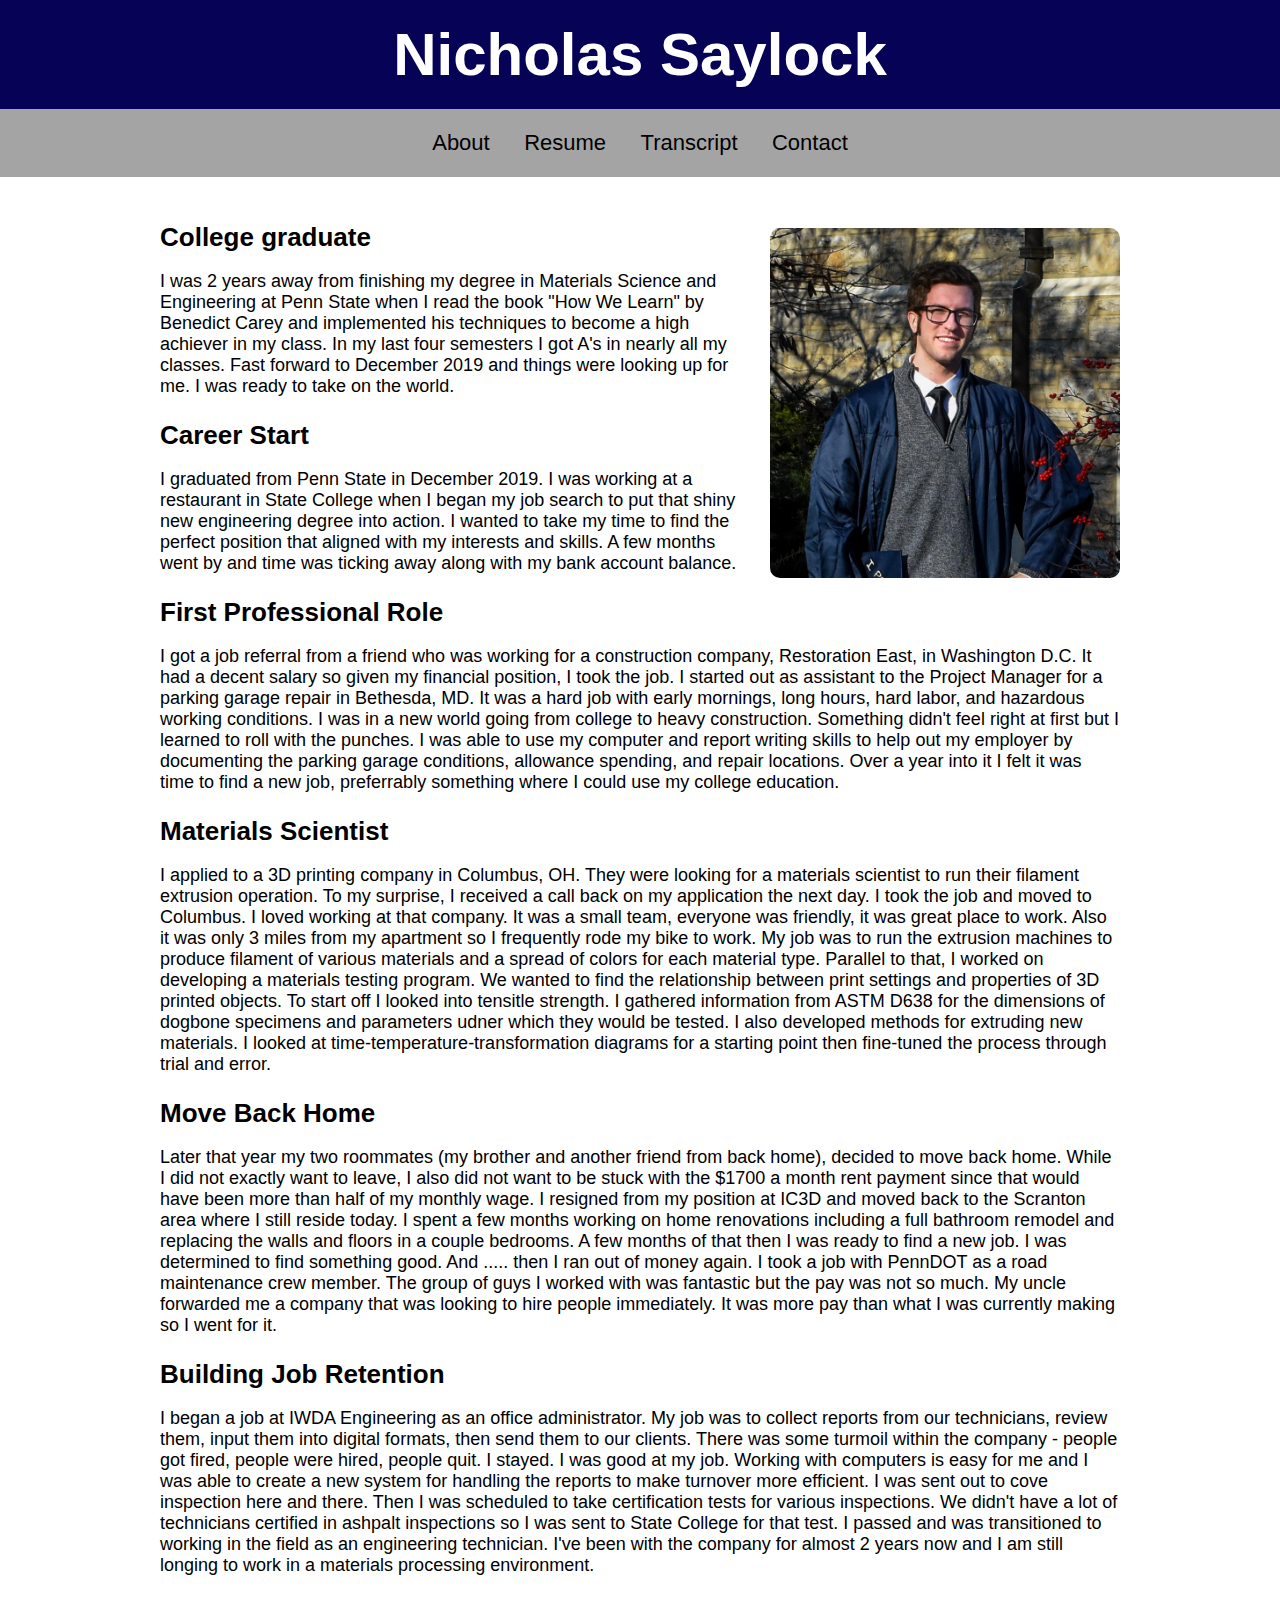
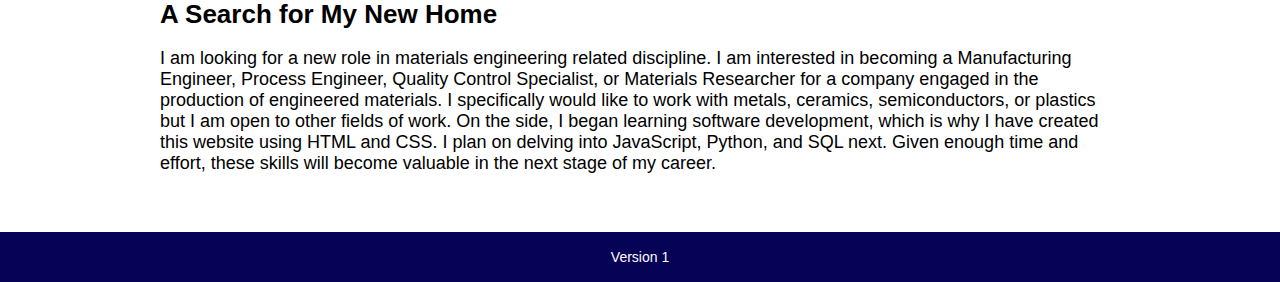
<file: index.html>
<!DOCTYPE html>
<html lang="en">
<head>
    <meta charset="UTF-8">
    <meta name="viewport" content="width=device-width, initial-scale=1.0">
    <title>About Nick Saylock</title>
    <link rel="stylesheet" href="style.css">
</head>
<body>
    <header>
        <div class="nas">Nicholas Saylock</div>
    </header>
    <nav>
        <ul>
            <li><a href="index.html">About</a></li>
            <li><a href="pages/resume.html">Resume</a></li>
            <li><a href="pages/transcript.html">Transcript</a></li>
            <li><a href="pages/contact.html">Contact</a></li>
        </ul>
    </nav>
    <main>
        <section id="content">
            <article>
                <div class="picture-block-container">
                    <div class="picture-block-left">
                        <div class="sub-heading" style="align-self: center; flex-direction: column;";>College graduate
                            <p style="font-weight: 300;">I was 2 years away from finishing my degree
                                in Materials Science and Engineering at Penn State when I read the book 
                                "How We Learn" by Benedict Carey and
                                implemented his techniques to become a high achiever in my class. In my last
                                four semesters I got A's in nearly all my classes. Fast forward to December 2019 and things
                                were looking up for me. I was ready to take on the world.
                            </p>
                        </div>
                        <div class="sub-heading">Career Start
                        <p style="font-weight: 300;">I graduated from Penn State in December 2019. I was working at
                            a restaurant in State College when I began my job search to
                            put that shiny new engineering degree into action. I wanted to
                            take my time to find the perfect position that  aligned with
                            my interests and skills. A few months went by and time was ticking
                            away along with my bank account balance. 
                        </p>
                        </div>
                    </div>
                    <div class="picture-block-right">
                        <div><img src="img/DSC_9796-13.JPG" height="350px" width="350px"></div>
                    </div>
                </div>
                <div class="sub-heading">First Professional Role</div>
                <p>I got a job referral from a friend who was working for a construction
                    company, Restoration East, in Washington D.C. It had a decent salary so given my financial
                    position, I took the job. I started out as assistant to the Project Manager
                    for a parking garage repair in Bethesda, MD. It was a hard job with early mornings,
                    long hours, hard labor, and hazardous working conditions. I was in a new world
                    going from college to heavy construction. Something didn't feel right at first
                    but I learned to roll with the punches. I was able to use my computer and report
                    writing skills to help out my employer by documenting the parking garage conditions,
                    allowance spending, and repair locations. Over a year into it I felt it was time 
                    to find a new job, preferrably something where I could use my college education.
                </p>
                <div class="sub-heading">Materials Scientist</div>
                <p>I applied to a 3D printing company in Columbus, OH. They were looking for a materials
                    scientist to run their filament extrusion operation. To my surprise, I received a call
                    back on my application the next day. I took the job and moved to Columbus. I loved
                    working at that company. It was a small team, everyone was friendly, it was great
                    place to work. Also it was only 3 miles from my apartment so I frequently rode my bike
                    to work. My job was to run the extrusion machines to produce filament of various materials
                    and a spread of colors for each material type. Parallel to that, I worked on 
                    developing a materials testing program. We wanted to find the relationship between
                    print settings and properties of 3D printed objects. To start off I looked
                    into tensitle strength. I gathered information from ASTM D638 for the dimensions
                    of dogbone specimens and parameters udner which they would be tested. I also developed
                    methods for extruding new materials. I looked at time-temperature-transformation
                    diagrams for a starting point then fine-tuned the process through trial and error.
                </p>
                <div class="sub-heading">Move Back Home</div>
                <p>Later that year my two roommates (my brother and another friend from back home), 
                    decided to move back home. While I did not exactly want to leave, I also did not want
                    to be stuck with the $1700 a month rent payment since that would have been more than
                    half of my monthly wage. I resigned from my position at IC3D and moved back to the
                    Scranton area where I still reside today. I spent a few months working on home renovations
                    including a full bathroom remodel and replacing the walls and floors in a couple bedrooms.
                    A few months of that then I was ready to find a new job. I was determined to find something
                    good. And ..... then I ran out of money again. I took a job with PennDOT as a road maintenance
                    crew member. The group of guys I worked with was fantastic but the pay was not so much. My uncle
                    forwarded me a company that was looking to hire people immediately. It was more pay than what
                    I was currently making so I went for it.
                </p>
                <div class="sub-heading">Building Job Retention</div>
                <p>I began a job at IWDA Engineering as an office administrator. My job was to collect reports from
                    our technicians, review them, input them into digital formats, then send them to our clients.
                    There was some turmoil within the company - people got fired, people were hired, people quit.
                    I stayed. I was good at my job. Working with computers is easy for me and I was able to create
                    a new system for handling the reports to make turnover more efficient. I was sent out to cove
                    inspection here and there. Then I was scheduled to take certification tests for various inspections.
                    We didn't have a lot of technicians certified in ashpalt inspections so I was sent to State College
                    for that test. I passed and was transitioned to working in the field as an engineering technician.
                    I've been with the company for almost 2 years now and I am still longing to work in a materials
                    processing environment.
                </p>
                <div class="sub-heading">A Search for My New Home</div>
                <p>I am looking for a new role in materials engineering related discipline. I am interested in becoming
                    a Manufacturing Engineer, Process Engineer, Quality Control Specialist, or Materials Researcher for 
                    a company engaged in the production of engineered materials. I specifically would like to work with
                    metals, ceramics, semiconductors, or plastics but I am open to other fields of work. On the side, I began learning
                    software development, which is why I have created this website using HTML and CSS. I plan on delving
                    into JavaScript, Python, and SQL next. Given enough time and effort, these skills will become valuable
                    in the next stage of my career.
                </p>
            </article>
        </section>
    </main>
</body>
<footer>
    <a href="v1/index-v1.html" target="_blank">Version 1</a>
</footer>
</html>
</file>
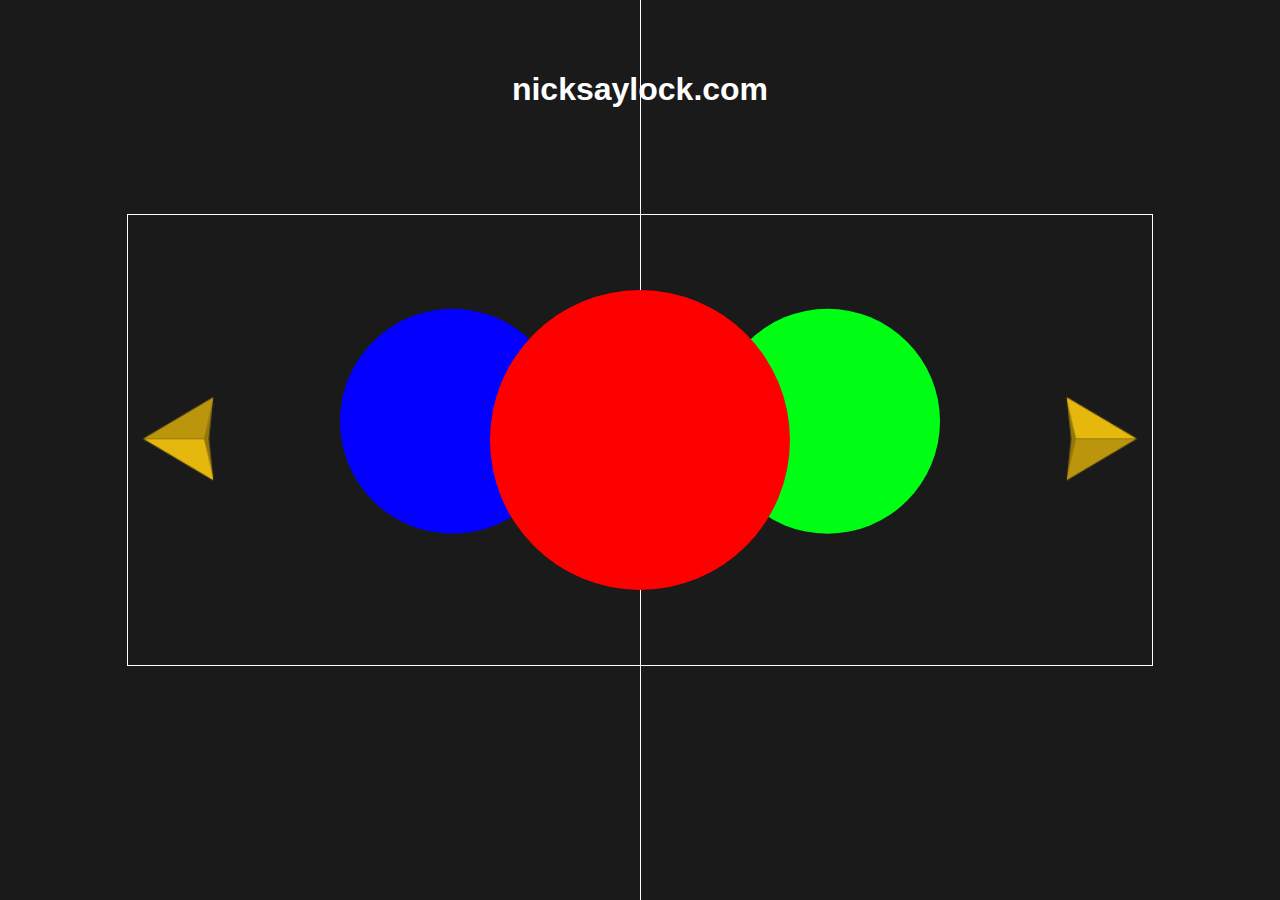
<file: index2.html>
<!DOCTYPE html>
<html lang="en">
<head>
    <meta charset="UTF-8">
    <meta name="viewport" content="width=device-width, initial-scale=1.0">
    <title>Home</title>
    <link rel="stylesheet" href="style-home.css">
</head>
<body>
  <h1>nicksaylock.com</h1>
  <div class="carousel">
    <div id="career"></div>
    <div id="program"></div>
    <div id="music"></div>

    <button id="left">
      <img class="left-arrow" src="img-home/increase.png">
    </button>
    <button id="right">
      <img class="right-arrow" src="img-home/increase.png">
    </button>


  </div>
  <div class="temp-line"></div>
</body>

<script>
  const career = document.getElementById('career');
  const program = document.getElementById('program');
  const music = document.getElementById('music');
  const left = document.getElementById('left');
  const right = document.getElementById('right');

  const time = 1000;
  const totalFrames = time/100*6;
  const edgeMax = 350;
  let circle = {
    left: program,
    center: career,
    right: music
  }
  let mult = 1;
  let sw = 0;
  let swTotal = 350;
  let prevSW = 0;
  let allow = true;
  document.addEventListener('wheel', (e) => {
    e.preventDefault();
    if (allow) {
      if (e.wheelDelta < 0) {
        cycle_right();
      } else {
        cycle_left();
      }
    }
    
  }, {passive: false}
);
  
    let xL = -250;
    let yL = -25;
    let Lscale = 0.75;
    let shrinkScale = 1;
    let growScale = 0.75;
    let xC = 0;
    let yC = 0;
    let xR = 250;
    let yR = -25;


  // Control Animation Speed
  

  left.addEventListener('click', ()=> { if (allow) cycle_left() });
  right.addEventListener('click', ()=> { if (allow) cycle_right() });

  function delay(ms) {
    return new Promise(resolve => setTimeout(resolve, ms));
  }

  async function cycle_left() {
    direction_flip('left');
    cycle_animation('left');
    await delay(time);
    switch_circles();
  }

  async function cycle_right() {
    direction_flip('right');
    cycle_animation('right');
    await delay(time);
    switch_circles();
  }

  let flipKey = 'right';
  let flip = false;
  function direction_flip(direction) {
    if (flipKey == direction) {
      flip = true;
      if (direction == 'right') flipKey = 'left';
      else flipKey = 'right';
    }
    if (flip == true) {
      tempLeft = circle.left;
      tempRight = circle.right;
      circle.left = tempRight;
      circle.right = tempLeft;
      flip = false;
    }
    
  }

  function switch_circles() {
    allow = true;
    tempLeft = circle.left;
    tempRight = circle.right;
    tempCenter = circle.center;

    circle.left = tempCenter;
    circle.center = tempRight;
    circle.right = tempLeft;
  }

  function reset_parameters() {
    xL = -250 * mult;
    yL = -25;
    Lscale = 0.75;
    shrinkScale = 1;
    growScale = 0.75;
    xC = 0;
    yC = 0;
    xR = 250 * mult;
    yR = -25;
  }

  const RTA = totalFrames/7;
  const LTA = totalFrames - totalFrames/7;

  function cycle_animation(direction) {
    allow = false;
    if (direction == 'left') mult = 1;
    else mult = -1;
    let start = null;
    reset_parameters();
    let frame = 1;
    function step(timestamp) {
      if (start == undefined) start = timestamp;
      const elapsed = timestamp - start;
      if (elapsed <= time) {
        
        // Left slides acros back to right position
        xL += 500/totalFrames * mult;
        
        if (frame < totalFrames/2) {
          Lscale -= 0.125/totalFrames;
          yL -= 50/totalFrames;
        } else {
          Lscale += 0.125/totalFrames;
          yL += 50/totalFrames;
        }
        circle.left.style.transform = `scale(${Lscale}) translate(${xL}px, ${yL}px)`;


        // Center slides to left position and shrinks
        
        shrinkScale -= 0.25/totalFrames;

        yC -= 25/totalFrames;
        if (frame <= LTA) {
          xC -= edgeMax/totalFrames * mult;
        } else {
          xC += edgeMax/totalFrames * mult;
          circle.center.style.zIndex = 1;
        }
        circle.center.style.transform = `scale(${shrinkScale}) translate(${xC}px, ${yC}px)`;


        // Right slides to center position and grows
        
        growScale += 0.25/totalFrames;
        yR += 25/totalFrames;
        if (frame <= RTA+1) {
          xR += edgeMax/totalFrames * mult;
        } else {
          xR -= edgeMax/totalFrames * mult;
          circle.right.style.zIndex = 3;
        }
        circle.right.style.transform = `scale(${growScale}) translate(${xR}px, ${yR}px)`;
        requestAnimationFrame(step);
        frame++;
      }
    }
    requestAnimationFrame(step);
    

  }




</script>

</html>
</file>
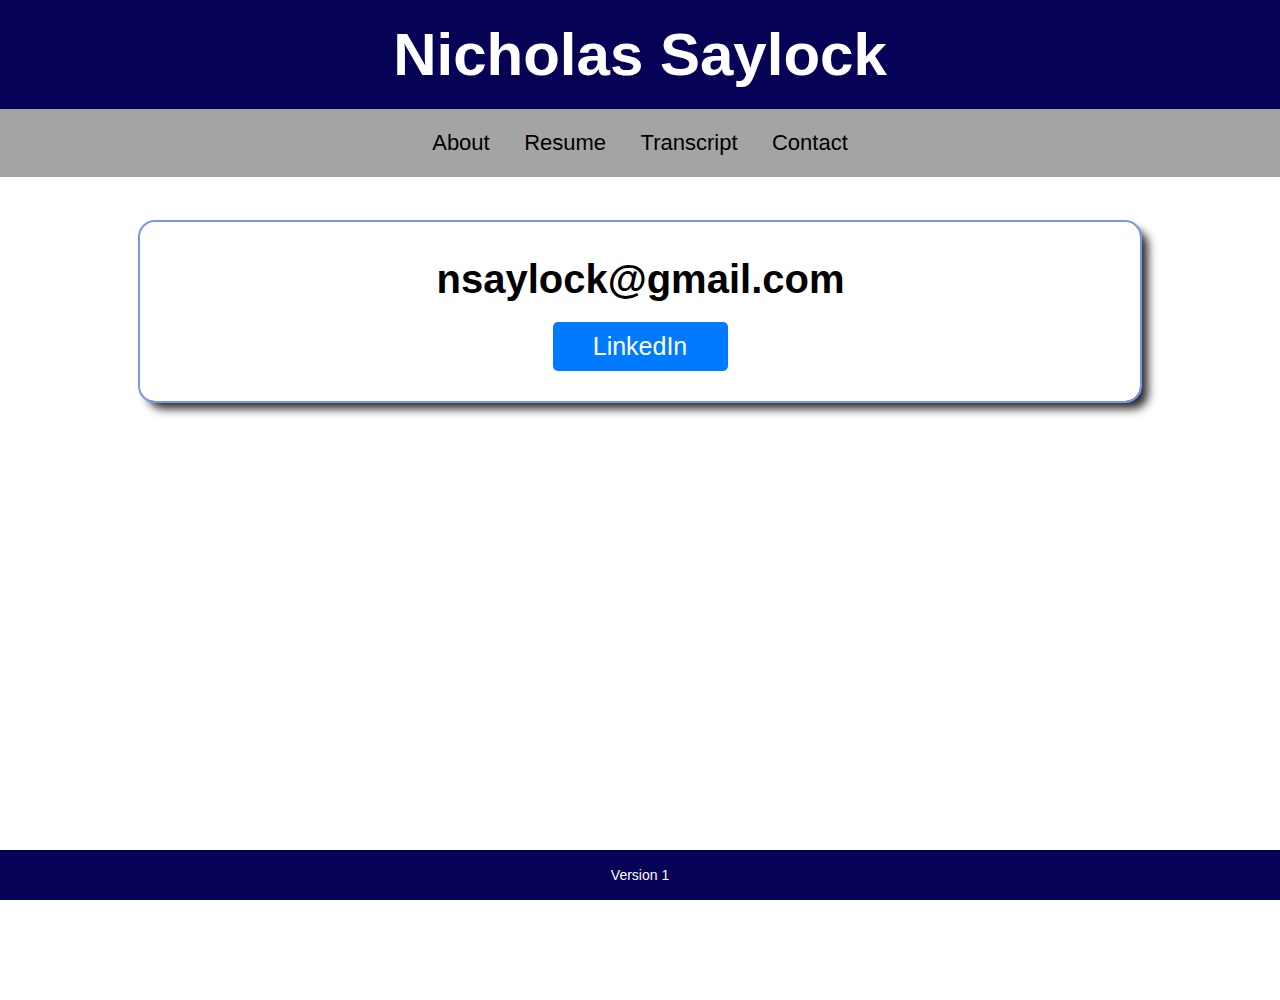
<file: pages/contact.html>
<!DOCTYPE html>
<html lang="en">
<head>
    <meta charset="UTF-8">
    <meta name="viewport" content="width=device-width, initial-scale=1.0">
    <title>Contact Nick Saylock</title>
    <link rel="stylesheet" href="../style.css">
</head>
<body>
    <header>
        <div class="nas">Nicholas Saylock</div>
    </header>
    <nav>
        <ul>
            <li><a href="../index.html">About</a></li>
            <li><a href="resume.html">Resume</a></li>
            <li><a href="transcript.html">Transcript</a></li>
            <li><a href="contact.html">Contact</a></li>
        </ul>
    </nav>
    <main>
        <section id="content">
            <div class="bubble" style="margin-top: 25px;">
                <article class="center">
                    <p class="section-heading" style="margin-top: 10px;">nsaylock@gmail.com</p>
                    <a href="https://www.linkedin.com/in/nicholas-saylock-184b92158/" target="_blank" rel="noopener noreferrer"><button>LinkedIn</button></a>
                </article>
            </div>
        </section>

    </main>
   

</body>
<footer class="short-page">
    <a href="../v1/index-v1.html" target="_blank">Version 1</a>
</footer>
</html>
</file>
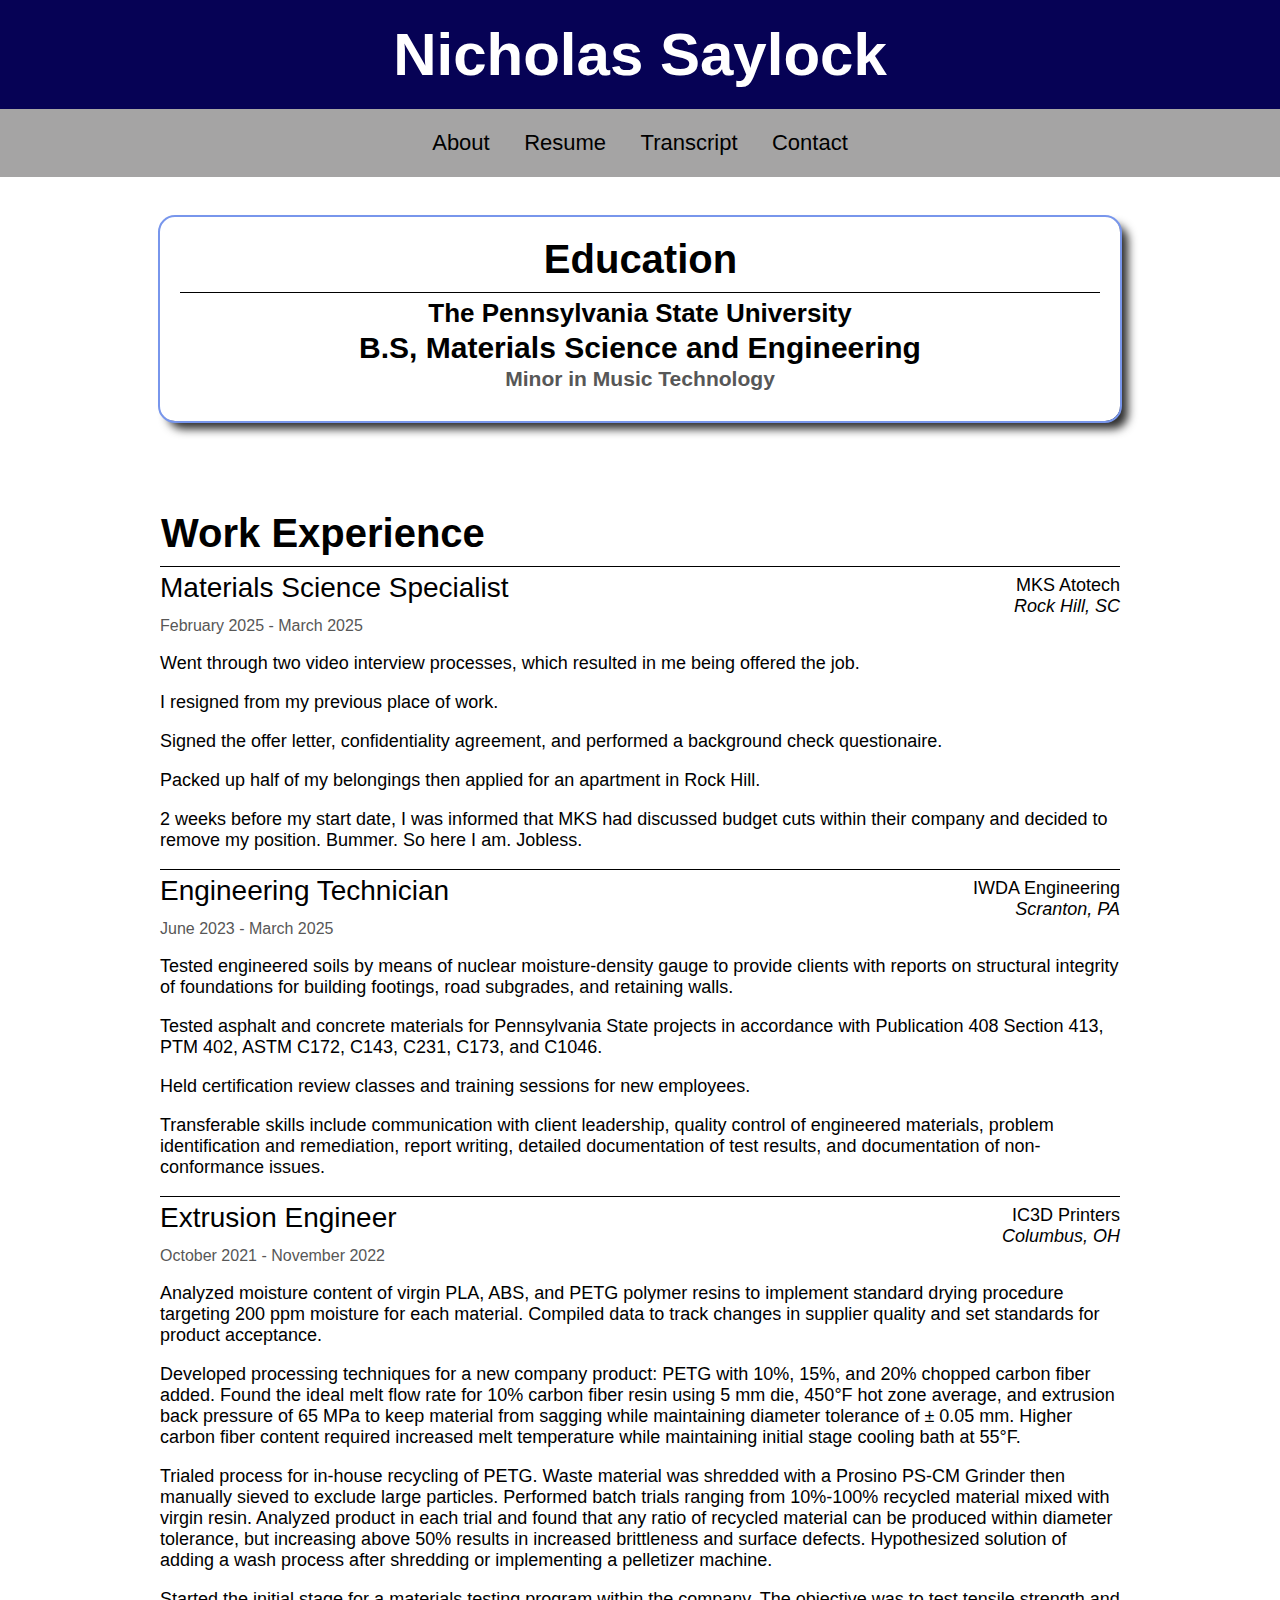
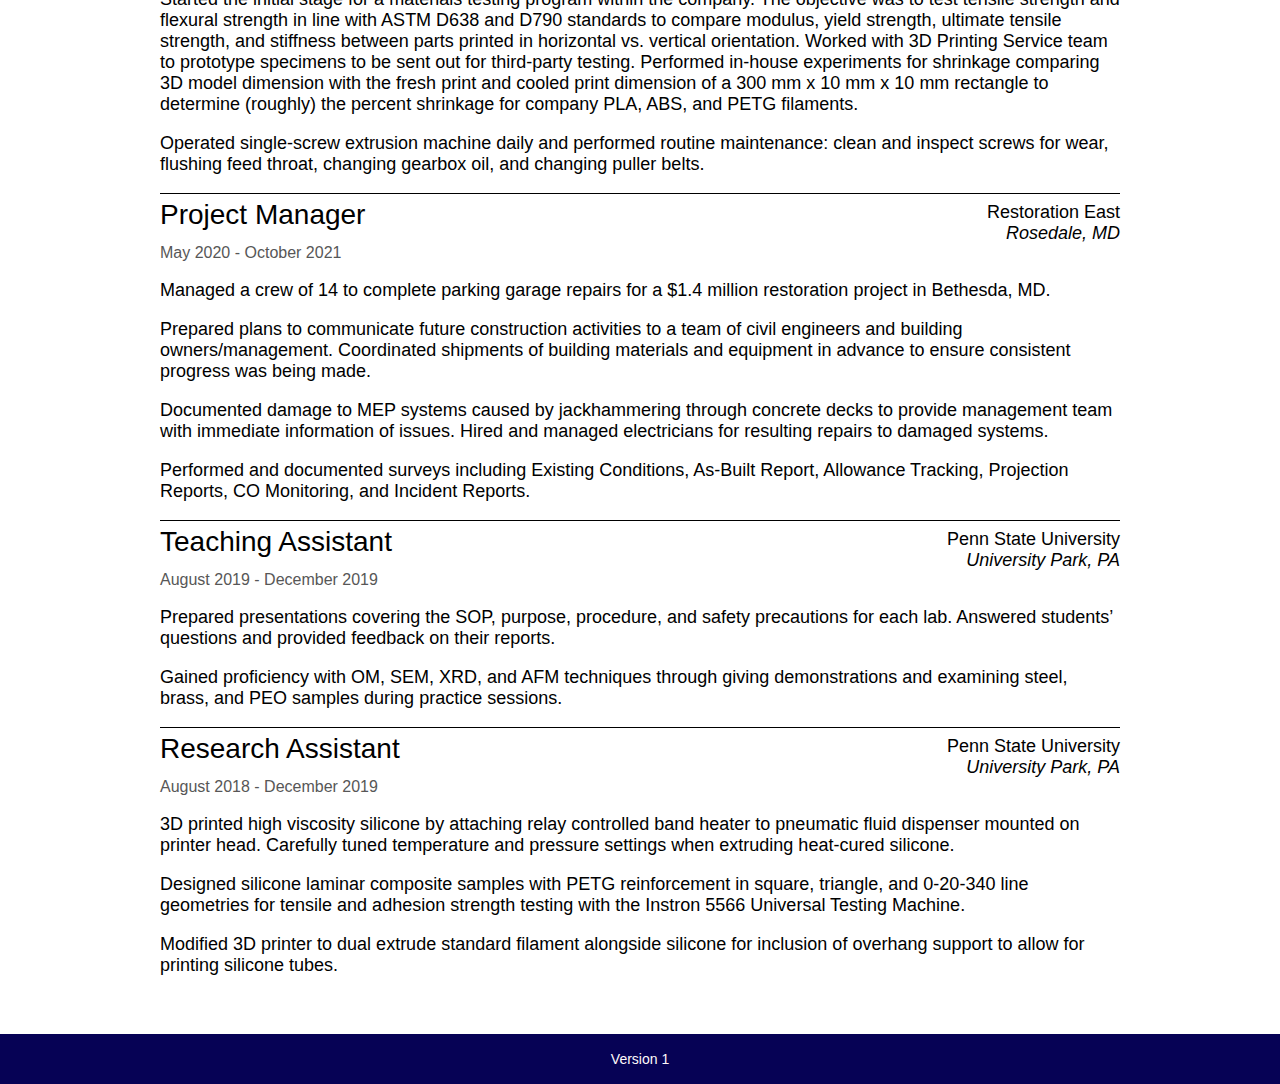
<file: pages/resume.html>
<!DOCTYPE html>
<html lang="en">
<head>
    <meta charset="UTF-8">
    <meta name="viewport" content="width=device-width, initial-scale=1.0">
    <title>Nick Saylock Resume</title>
    <link rel="stylesheet" href="../style.css">
</head>
<body>
    <header>
        <div class="nas">Nicholas Saylock</div>
    </header>
    <nav>
        <ul>
            <li><a href="../index.html">About</a></li>
            <li><a href="resume.html">Resume</a></li>
            <li><a href="transcript.html">Transcript</a></li>
            <li><a href="contact.html">Contact</a></li>
        </ul>
    </nav>
    <main>
        <section id="content">
            <article>
                <!-- Education -->  
                <div class="bubble" style="padding-top: 20px; padding-bottom: 30px;">              
                <section>
                    <div class="section-heading center">Education</div>
                    <div class="sub-heading center over-line">The Pennsylvania State University</div>
                    <h2 style="font-size: 30px;">B.S, Materials Science and Engineering</h2>
                    <h3 style="color: rgb(87, 87, 87);">Minor in Music Technology</h3>
                </section>
                </div>
                    <div style="height: 50px"></div>
                <section> 
                    <div class="section-heading" style="padding-top: 20px;">Work Experience</div>
    <!-- MKS -->  
                    <div class="job-title">Materials Science Specialist
                        <div class="company-name">MKS Atotech<br><em>Rock Hill, SC</em></div>
                    </div> 
                    <div class="dates">February 2025 - March 2025</div>
                    <div class="work-description">
                        <p>Went through two video interview processes, which resulted in me being offered the job.</p>
                        <p>I resigned from my previous place of work.</p>
                        <p>Signed the offer letter, confidentiality agreement, and performed a background check questionaire.</p>
                        <p>Packed up half of my belongings then applied for an apartment in Rock Hill.</p>
                        <p>2 weeks before my start date, I was informed that MKS had discussed budget cuts within their company and decided to remove my position. Bummer. So here I am. Jobless.</p>
                    </div>
                                         
    <!-- iwda -->
                    <div class="job-title">Engineering Technician
                        <div class="company-name">IWDA Engineering<br><em>Scranton, PA</em></div>
                    </div>
                    <div class="dates">June 2023 - March 2025</div>
                    <div class="work-description">
                        <p>Tested engineered soils by means of nuclear moisture-density gauge to provide clients with reports on structural integrity of foundations for building footings, road subgrades, and retaining walls.</p>
                        <p>Tested asphalt and concrete materials for Pennsylvania State projects in accordance with Publication 408 Section 413, PTM 402, ASTM C172, C143, C231, C173, and C1046.</p>
                        <p>Held certification review classes and training sessions for new employees.</p>
                        <p>Transferable skills include communication with client leadership, quality control of engineered materials, problem identification and remediation, report writing, detailed documentation of test results, and documentation of non-conformance issues.</p>
                    </div>
    <!-- ic3d printers-->
                    <div class="job-title">Extrusion Engineer
                        <div class="company-name">IC3D Printers<br><em>Columbus, OH</em></div>
                    </div>
                    <div class="dates">October 2021 - November 2022</div>
                    <div class="work-description">
                        <p>Analyzed moisture content of virgin PLA, ABS, and PETG polymer resins to implement standard drying procedure targeting 200 ppm moisture for each material. Compiled data to track changes in supplier quality and set standards for product acceptance.</p>
                        <p>Developed processing techniques for a new company product: PETG with 10%, 15%, and 20% chopped carbon fiber added. Found the ideal melt flow rate for 10% carbon fiber resin using 5 mm die, 450°F hot zone average, and extrusion back pressure of 65 MPa to keep material from sagging while maintaining diameter tolerance of ± 0.05 mm. Higher carbon fiber content required increased melt temperature while maintaining initial stage cooling bath at 55°F.</p>
                        <p>Trialed process for in-house recycling of PETG. Waste material was shredded with a Prosino PS-CM Grinder then manually sieved to exclude large particles. Performed batch trials ranging from 10%-100% recycled material mixed with virgin resin. Analyzed product in each trial and found that any ratio of recycled material can be produced within diameter tolerance, but increasing above 50% results in increased brittleness and surface defects. Hypothesized solution of adding a wash process after shredding or implementing a pelletizer machine.</p>
                        <p>Started the initial stage for a materials testing program within the company. The objective was to test tensile strength and flexural strength in line with ASTM D638 and D790 standards to compare modulus, yield strength, ultimate tensile strength, and stiffness between parts printed in horizontal vs. vertical orientation. Worked with 3D Printing Service team to prototype specimens to be sent out for third-party testing. Performed in-house experiments for shrinkage comparing 3D model dimension with the fresh print and cooled print dimension of a 300 mm x 10 mm x 10 mm rectangle to determine (roughly) the percent shrinkage for company PLA, ABS, and PETG filaments.</p>
                        <p>Operated single-screw extrusion machine daily and performed routine maintenance: clean and inspect screws for wear, flushing feed throat, changing gearbox oil, and changing puller belts.</p>
                    </div>
    <!-- restoration east -->
                    <div class="job-title">Project Manager
                        <div class="company-name">Restoration East<br><em>Rosedale, MD</em></div>    
                    </div>
                    <div class="dates">May 2020 - October 2021</div>
                    <div class="work-description">
                        <p>Managed a crew of 14 to complete parking garage repairs for a $1.4 million restoration project in Bethesda, MD.</p>
                        <p>Prepared plans to communicate future construction activities to a team of civil engineers and building owners/management. Coordinated shipments of building materials and equipment in advance to ensure consistent progress was being made.</p>
                        <p>Documented damage to MEP systems caused by jackhammering through concrete decks to provide management team with immediate information of issues. Hired and managed electricians for resulting repairs to damaged systems.</p>
                        <p>Performed and documented surveys including Existing Conditions, As-Built Report, Allowance Tracking, Projection Reports, CO Monitoring, and Incident Reports.</p>
                    </div>
    <!-- ta 460 -->
                    <div class="job-title">Teaching Assistant
                        <div class="company-name">Penn State University<br><em>University Park, PA</em></div>        
                    </div>
                    <div class="dates">August 2019 - December 2019</div>
                    <div class="work-description">
                        <p>Prepared presentations covering the SOP, purpose, procedure, and safety precautions for each lab. Answered students’ questions and provided feedback on their reports.</p>
                        <p>Gained proficiency with OM, SEM, XRD, and AFM techniques through giving demonstrations and examining steel, brass, and PEO samples during practice sessions.</p>
                    </div>
    <!-- research assistant -->
                    <div class="job-title">Research Assistant
                        <div class="company-name">Penn State University<br><em>University Park, PA</em></div>
                    </div>
                    <div class="dates">August 2018 - December 2019</div>
                    <div class="work-description">
                        <p>3D printed high viscosity silicone by attaching relay controlled band heater to pneumatic fluid dispenser mounted on printer head. Carefully tuned temperature and pressure settings when extruding heat-cured silicone.</p>
                        <p>Designed silicone laminar composite samples with PETG reinforcement in square, triangle, and 0-20-340 line geometries for tensile and adhesion strength testing with the Instron 5566 Universal Testing Machine.</p>
                        <p>Modified 3D printer to dual extrude standard filament alongside silicone for inclusion of overhang support to allow for printing silicone tubes.</p>
                    </div>
                </section> 
            </article>
        </section>
    </main>
   

</body>
<footer>
    <a href="../v1/index-v1.html" target="_blank">Version 1</a>
</footer>
</html>
</file>
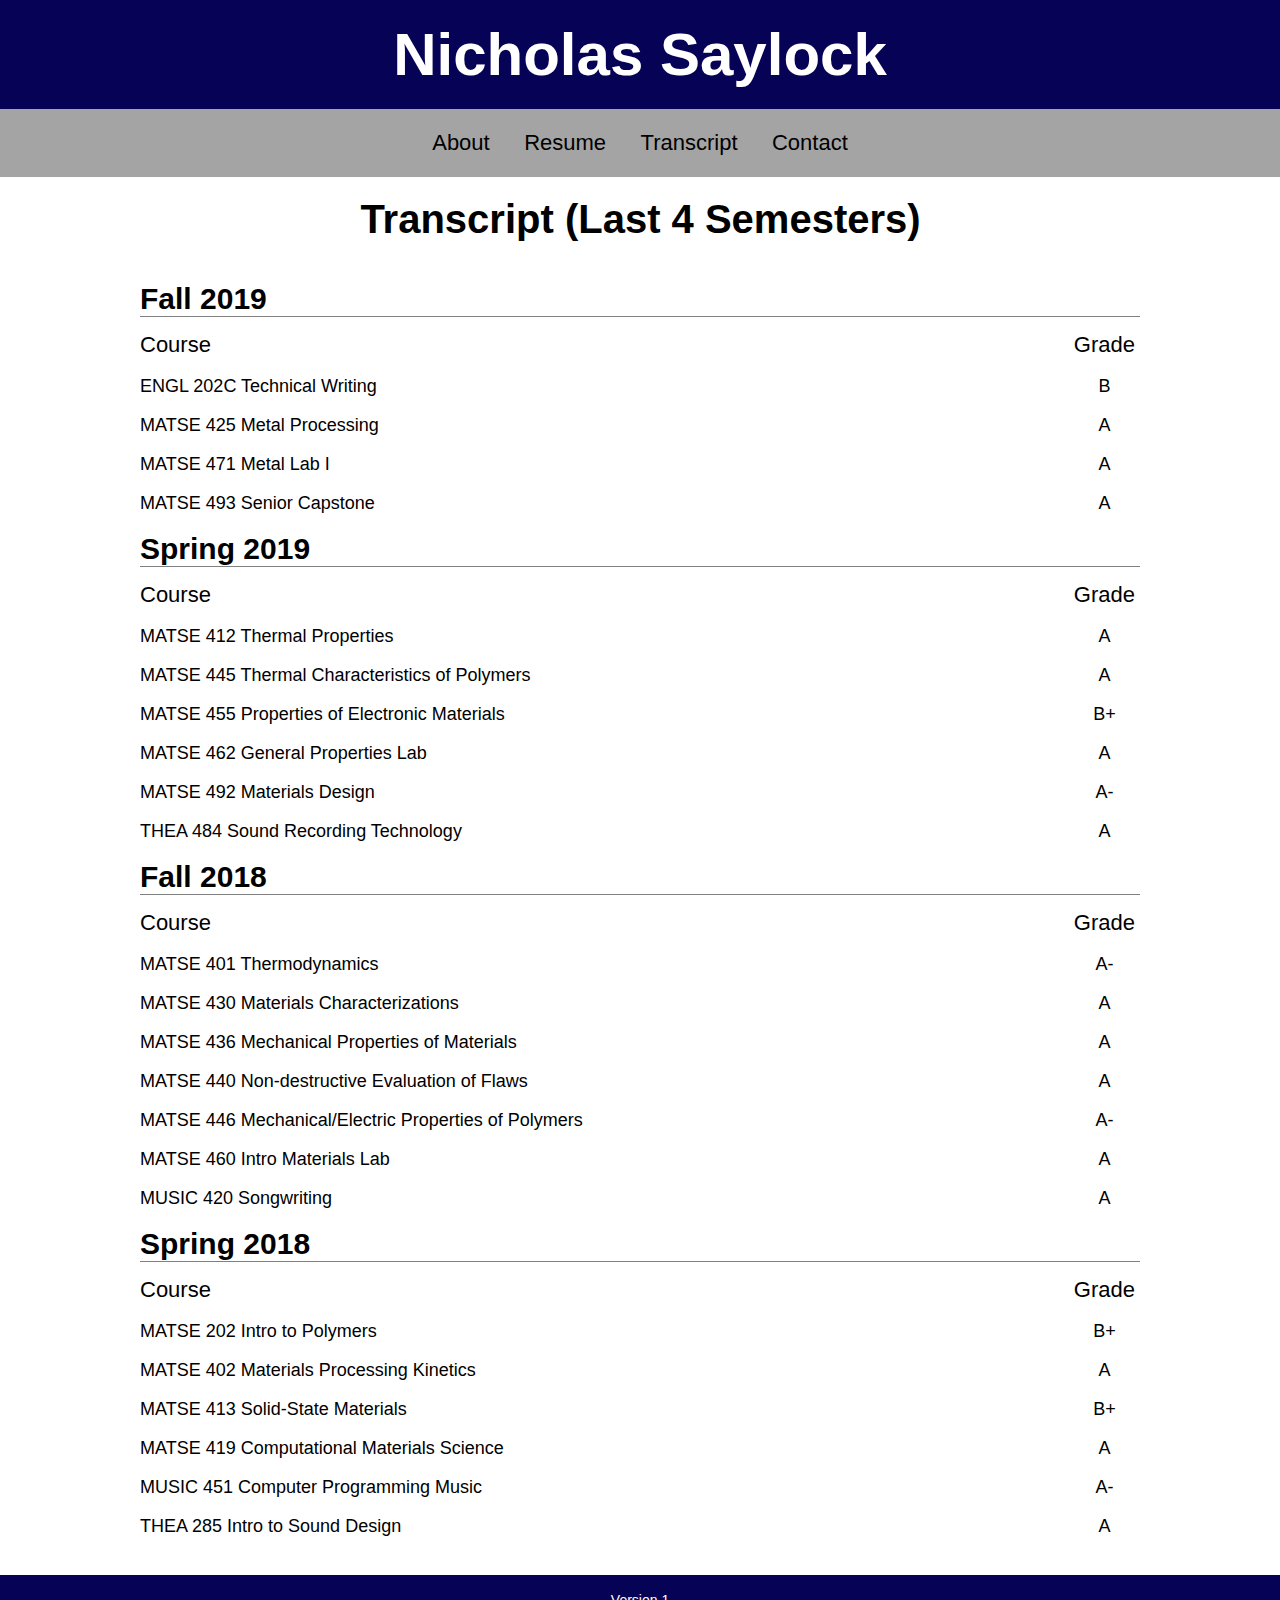
<file: pages/transcript.html>
<!DOCTYPE html>
<html lang="en">
<head>
    <meta charset="UTF-8">
    <meta name="viewport" content="width=device-width, initial-scale=1.0">
    <title>Penn State Transcript</title>
    <link rel="stylesheet" href="../style.css">
</head>
<body>
    <header>
        <div class="nas">Nicholas Saylock</div>
    </header>
    <nav>
        <ul>
            <li><a href="../index.html">About</a></li>
            <li><a href="resume.html">Resume</a></li>
            <li><a href="pages/transcript.html">Transcript</a></li>
            <li><a href="contact.html">Contact</a></li>
        </ul>
    </nav>

<main>
    <div class="section-heading center">Transcript (Last 4 Semesters)</div>
    <div style="height: 30px"></div>
            <div class="large-text">Fall 2019</div>
            <div class="transcript-container">
                <div class="transcript-L">Course
                    <p>ENGL 202C Technical Writing</p>
                    <p>MATSE 425 Metal Processing</p>
                    <p>MATSE 471 Metal Lab I</p>
                    <p>MATSE 493 Senior Capstone</p>
                </div>

                <div class="transcript-R">Grade
                    <p>B</p>
                    <p>A</p>
                    <p>A</p>
                    <p>A</p>
                </div>
            </div>

            <div class="large-text">Spring 2019</div>
            <div class="transcript-container">
                <div class="transcript-L">Course
                    <p>MATSE 412 Thermal Properties</p>
                    <p>MATSE 445 Thermal Characteristics of Polymers</p>
                    <p>MATSE 455 Properties of Electronic Materials</p>
                    <p>MATSE 462 General Properties Lab</p>
                    <p>MATSE 492 Materials Design</p>
                    <p>THEA 484 Sound Recording Technology</p>
                </div>

                <div class="transcript-R">Grade
                    <p>A</p>
                    <p>A</p>
                    <p>B+</p>
                    <p>A</p>
                    <p>A-</p>
                    <p>A</p>
                </div>
            </div>

            <div class="large-text">Fall 2018</div>
            <div class="transcript-container">
                <div class="transcript-L">Course
                    <p>MATSE 401 Thermodynamics</p>
                    <p>MATSE 430 Materials Characterizations</p>
                    <p>MATSE 436 Mechanical Properties of Materials</p>
                    <p>MATSE 440 Non-destructive Evaluation of Flaws</p>
                    <p>MATSE 446 Mechanical/Electric Properties of Polymers</p>
                    <p>MATSE 460 Intro Materials Lab</p>
                    <p>MUSIC 420 Songwriting</p>
                </div>

                <div class="transcript-R">Grade
                    <p>A-</p>
                    <p>A</p>
                    <p>A</p>
                    <p>A</p>
                    <p>A-</p>
                    <p>A</p>
                    <p>A</p>
                </div>
            </div>
        <div class="large-text">Spring 2018</div>
            <div class="transcript-container">
                <div class="transcript-L">Course
                    <p>MATSE 202 Intro to Polymers</p>
                    <p>MATSE 402 Materials Processing Kinetics</p>
                    <p>MATSE 413 Solid-State Materials</p>
                    <p>MATSE 419 Computational Materials Science</p>
                    <p>MUSIC 451 Computer Programming Music</p>
                    <p>THEA 285 Intro to Sound Design</p>
                </div>

                <div class="transcript-R">Grade
                    <p>B+</p>
                    <p>A</p>
                    <p>B+</p>
                    <p>A</p>
                    <p>A-</p>
                    <p>A</p>
                </div>
            </div>
        </div>
</main>
</body>
<footer>
    <a href="../v1/index-v1.html" target="_blank">Version 1</a>
</footer>
</html>
</file>
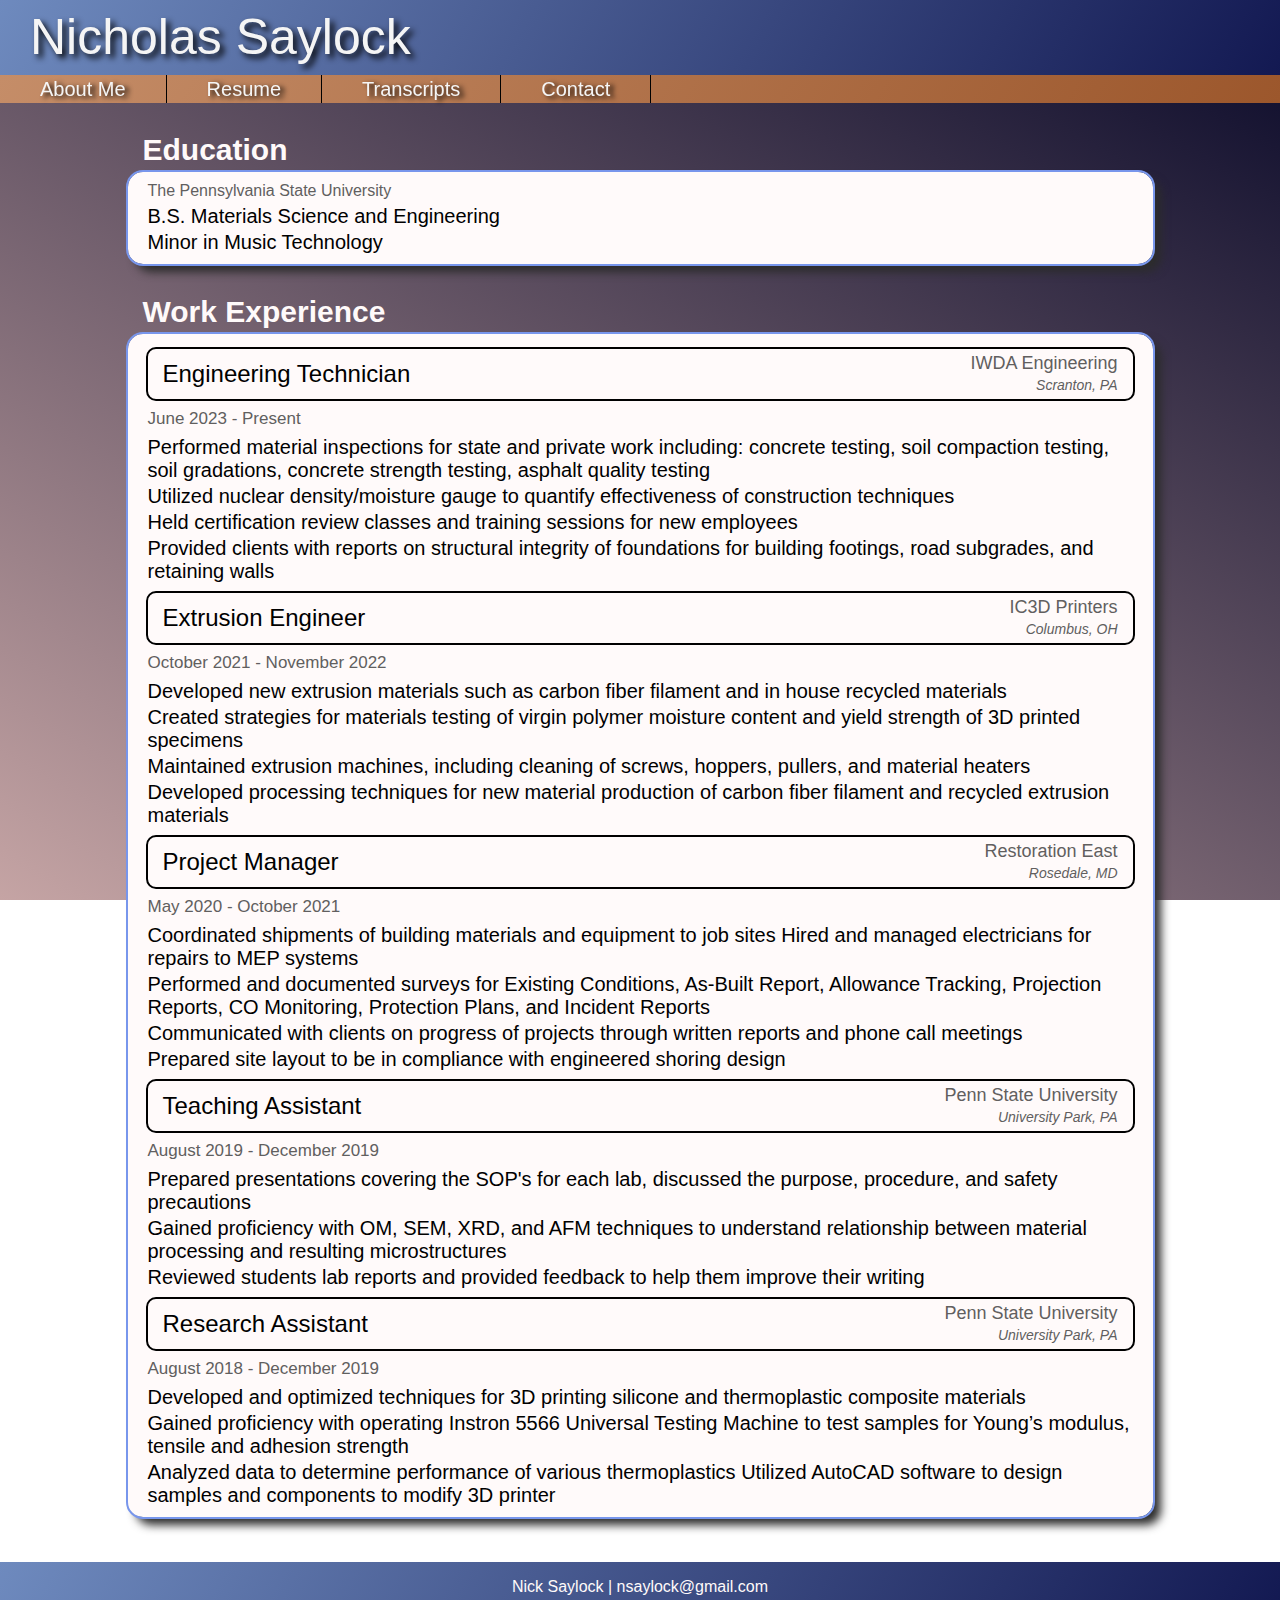
<file: v1/resume-v1.html>
<!DOCTYPE html>
<html lang="en">
    <head>
        <meta charset="UTF-8">
        <meta name="viewport" content="width=device-width" initial-scale="1.0">
        <title>nsaylock</title>
        <link rel="stylesheet" href="style-v1.css">
    </head>
    <body>
        <div class="header-container">
            <div class="header">Nicholas Saylock</div>
            <nav class="nav-bar">
                <ul class="links">
                    <li><a href="index-v1.html">About Me</a></li>
                    <li><a href="resume-v1.html">Resume</a></li>
                    <li><a href="transcript-v1.html">Transcripts</a></li>
                    <li><a href="contact-v1.html">Contact</a></li>
                </ul>
            </nav>
        </div> <!-- End fixed top header -->
        <div class="top-spacer"></div>
        <div class="main">
            <div class="side-spacer"></div>
            <div class="main-content">
                <!-- Education -->                
                <div class="section-heading" style="margin-top: 8px;">Education</div>
                <div class="bubble">
                    <div class="dates" style="font-size: 16px">The Pennsylvania State University</div>
                    <p>B.S. Materials Science and Engineering</p>
                    <p>Minor in Music Technology</p>
                </div>
                <div class="section-heading">Work Experience</div>
<!-- iwda -->
                <div class="bubble">
                    <div class="job-title-container">
                        <div class="job-title">Engineering Technician</div>
                        <div class="company-name">IWDA Engineering<br><em>Scranton, PA</em></div>
                    </div>
                    <div class="dates">June 2023 - Present</div>
                    <div class="work-description">
                        <p>Performed material inspections for state and private work including: concrete testing, soil compaction testing, soil gradations, concrete strength testing, asphalt quality testing</p>
                        <p>Utilized nuclear density/moisture gauge to quantify effectiveness of construction techniques</p>
                        <p>Held certification review classes and training sessions for new employees</p>
                        <p>Provided clients with reports on structural integrity of foundations for building footings, road subgrades, and retaining walls</p>
                    </div>
<!-- ic3d printers-->
                    <div class="job-title-container">
                        <div class="job-title">Extrusion Engineer</div>
                        <div class="company-name">IC3D Printers<br><em>Columbus, OH</em></div>
                    </div>
                    <div class="dates">October 2021 - November 2022</div>
                    <div class="work-description">
                        <p>Developed new extrusion materials such as carbon fiber filament and in house recycled materials</p>
                        <p>Created strategies for materials testing of virgin polymer moisture content and yield strength of 3D printed specimens</p>
                        <p>Maintained extrusion machines, including cleaning of screws, hoppers, pullers, and material heaters</p>
                        <p>Developed processing techniques for new material production of carbon fiber filament and recycled extrusion materials</p>
                    </div>
<!-- restoration east -->
                    <div class="job-title-container">
                        <div class="job-title">Project Manager</div>
                        <div class="company-name">Restoration East<br><em>Rosedale, MD</em></div>    
                    </div>
                    <div class="dates">May 2020 - October 2021</div>
                    <div class="work-description">
                        <p>Coordinated shipments of building materials and equipment to job sites Hired and managed electricians for repairs to MEP systems</p>
                        <p>Performed and documented surveys for Existing Conditions, As-Built Report, Allowance Tracking, Projection Reports, CO Monitoring, Protection Plans, and Incident Reports</p>
                        <p>Communicated with clients on progress of projects through written reports and phone call meetings</p>
                        <p>Prepared site layout to be in compliance with engineered shoring design</p>
                    </div>
<!-- ta 460 -->
                     <div class="job-title-container">
                        <div class="job-title">Teaching Assistant</div>
                        <div class="company-name">Penn State University<br><em>University Park, PA</em></div>        
                    </div>
                    <div class="dates">August 2019 - December 2019</div>
                    <div class="work-description">
                        <p>Prepared presentations covering the SOP's for each lab, discussed the purpose, procedure, and safety precautions</p>
                        <p>Gained proficiency with OM, SEM, XRD, and AFM techniques to understand relationship between material processing and resulting microstructures</p>
                        <p>Reviewed students lab reports and provided feedback to help them improve their writing</p>
                    </div>
<!-- research assistant -->
                    <div class="job-title-container">
                        <div class="job-title">Research Assistant</div>
                            <div class="company-name">Penn State University<br><em>University Park, PA</em></div>
                    </div>
                    <div class="dates">August 2018 - December 2019</div>
                    <div class="work-description">
                        <p>Developed and optimized techniques for 3D printing silicone and thermoplastic composite materials</p>
                        <p>Gained proficiency with operating Instron 5566 Universal Testing Machine to test samples for Young’s modulus, tensile and adhesion strength</p>
                        <p>Analyzed data to determine performance of various thermoplastics Utilized AutoCAD software to design samples and components to modify 3D printer</p>
                    </div>
                </div> 
            </div> <!-- close resume -->
            <div class="side-spacer"></div>
        </div>

        <footer>
            <div class="foot">Nick Saylock | nsaylock@gmail.com</div>
        </footer>


    



    </body>
</html>
</file>
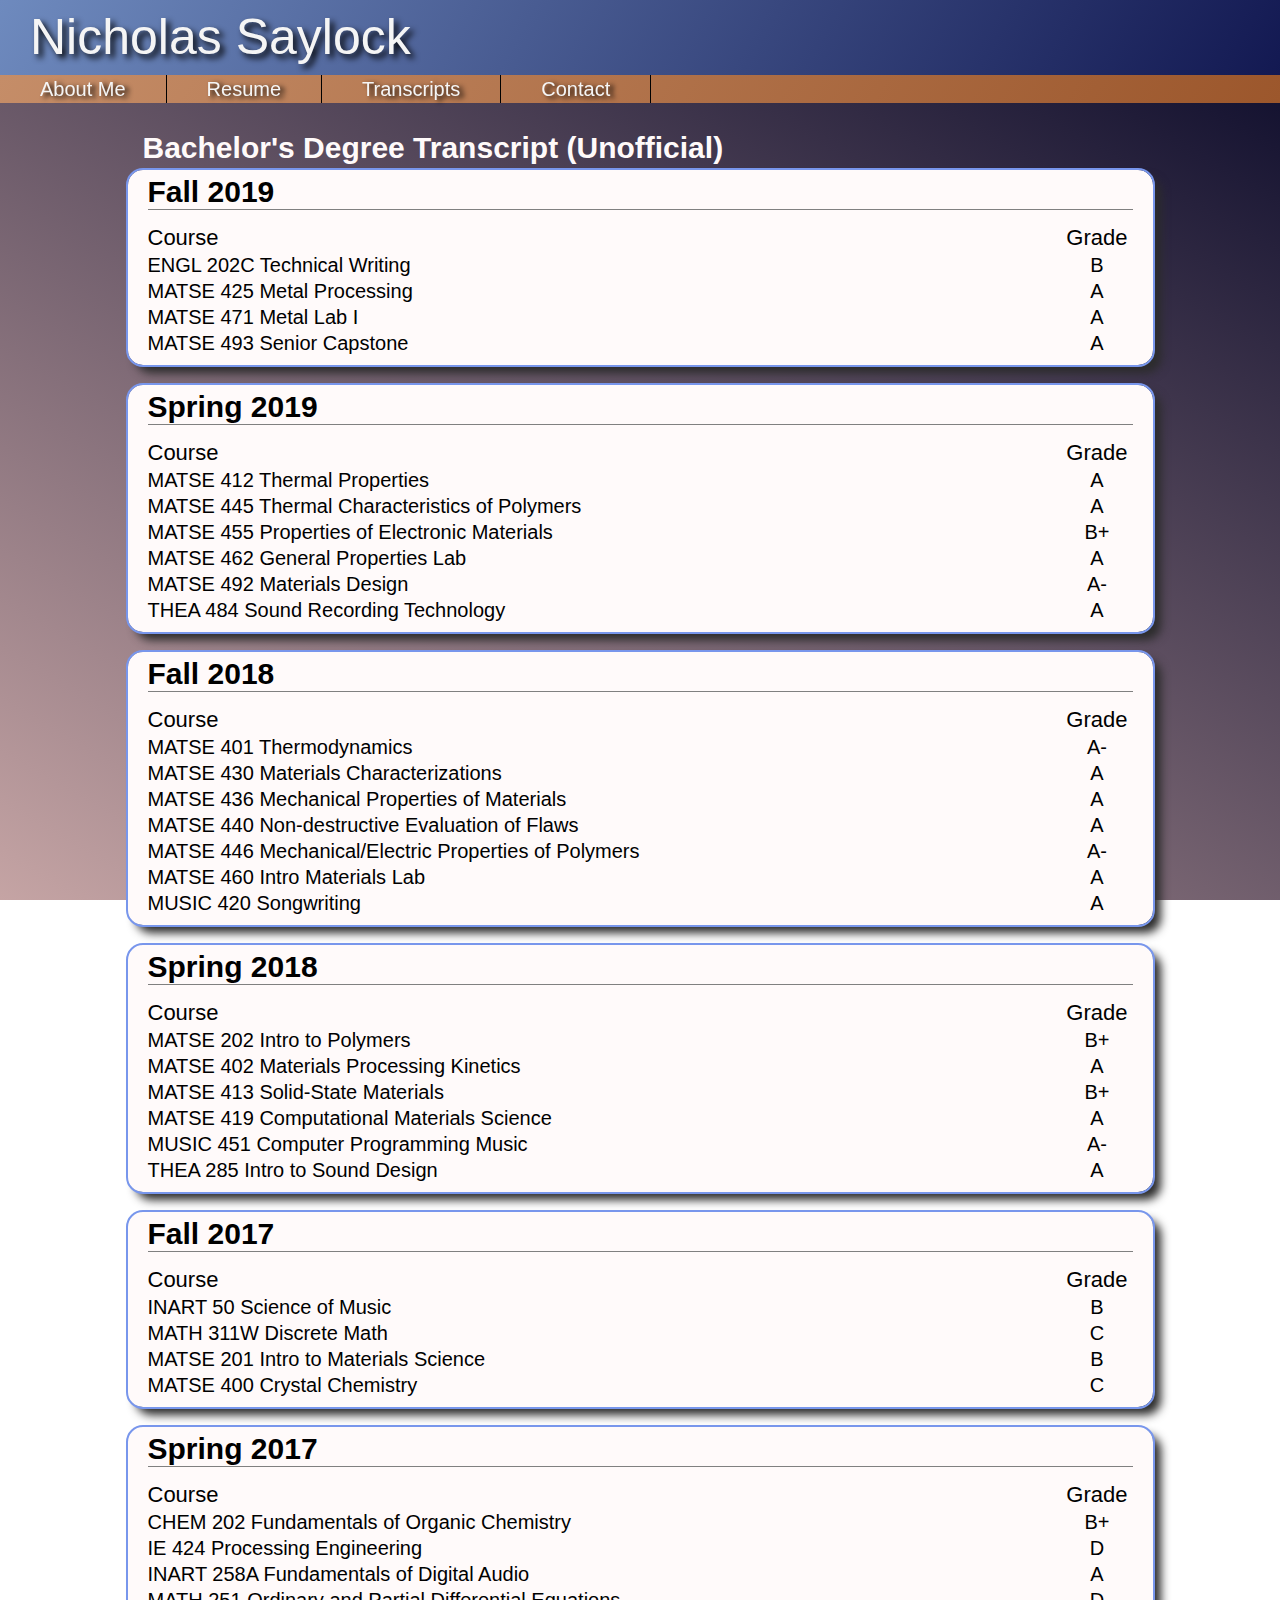
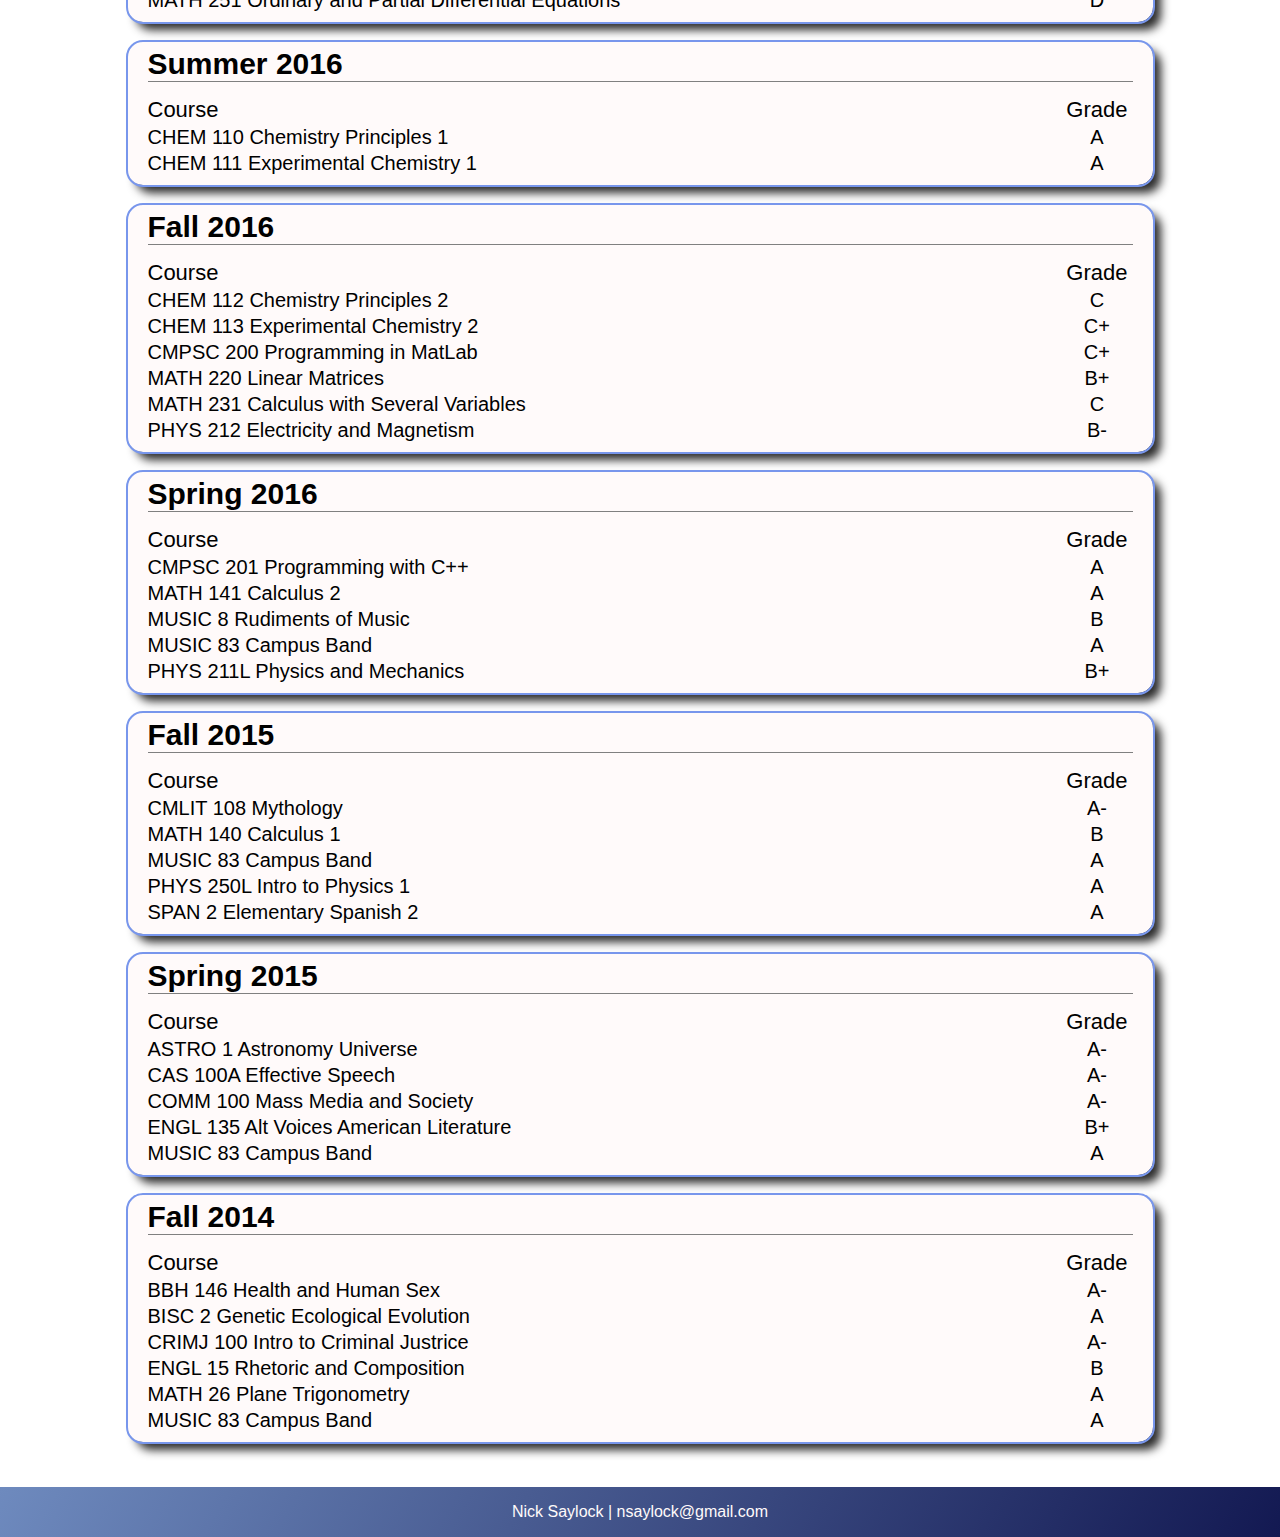
<file: v1/transcript-v1.html>
<!DOCTYPE html>
<html lang="en">
    <head>
        <meta charset="UTF-8">
        <meta name="viewport" content="width=device-width" initial-scale="1.0">
        <title>Transcripts</title>
        <link rel="stylesheet" href="style-v1.css">
    </head>
    <body>
        <div class="header-container">
            <div class="header">Nicholas Saylock</div>
            <nav class="nav-bar">
                <ul class="links">
                    <li><a href="index-v1.html">About Me</a></li>
                    <li><a href="resume-v1.html">Resume</a></li>
                    <li><a href="transcript-v1.html">Transcripts</a></li>
                    <li><a href="contact-v1.html">Contact</a></li>
                </ul>
            </nav>
        </div> <!-- End fixed top header -->
        <div class="top-spacer"></div>
        <div class="main">
            <div class="side-spacer"></div>
            <div class="main-content">
        
                <div class="section-heading">Bachelor's Degree Transcript (Unofficial)</div>
                <div class="bubble">
                    <div class="large-text">Fall 2019</div>
                    <div class="transcript-container">
                        <div class="transcript-L">Course
                            <p>ENGL 202C Technical Writing</p>
                            <p>MATSE 425 Metal Processing</p>
                            <p>MATSE 471 Metal Lab I</p>
                            <p>MATSE 493 Senior Capstone</p>
                        </div>

                        <div class="transcript-R">Grade
                            <p>B</p>
                            <p>A</p>
                            <p>A</p>
                            <p>A</p>
                        </div>
                    </div>
                </div>

                <div class="bubble">
                    <div class="large-text">Spring 2019</div>
                    <div class="transcript-container">
                        <div class="transcript-L">Course
                            <p>MATSE 412 Thermal Properties</p>
                            <p>MATSE 445 Thermal Characteristics of Polymers</p>
                            <p>MATSE 455 Properties of Electronic Materials</p>
                            <p>MATSE 462 General Properties Lab</p>
                            <p>MATSE 492 Materials Design</p>
                            <p>THEA 484 Sound Recording Technology</p>
                        </div>

                        <div class="transcript-R">Grade
                            <p>A</p>
                            <p>A</p>
                            <p>B+</p>
                            <p>A</p>
                            <p>A-</p>
                            <p>A</p>
                        </div>
                    </div>
                </div>

                <div class="bubble">
                    <div class="large-text">Fall 2018</div>
                    <div class="transcript-container">
                        <div class="transcript-L">Course
                            <p>MATSE 401 Thermodynamics</p>
                            <p>MATSE 430 Materials Characterizations</p>
                            <p>MATSE 436 Mechanical Properties of Materials</p>
                            <p>MATSE 440 Non-destructive Evaluation of Flaws</p>
                            <p>MATSE 446 Mechanical/Electric Properties of Polymers</p>
                            <p>MATSE 460 Intro Materials Lab</p>
                            <p>MUSIC 420 Songwriting</p>
                        </div>

                        <div class="transcript-R">Grade
                            <p>A-</p>
                            <p>A</p>
                            <p>A</p>
                            <p>A</p>
                            <p>A-</p>
                            <p>A</p>
                            <p>A</p>
                        </div>
                    </div>
                </div>

                <div class="bubble">
                    <div class="large-text">Spring 2018</div>
                    <div class="transcript-container">
                        <div class="transcript-L">Course
                            <p>MATSE 202 Intro to Polymers</p>
                            <p>MATSE 402 Materials Processing Kinetics</p>
                            <p>MATSE 413 Solid-State Materials</p>
                            <p>MATSE 419 Computational Materials Science</p>
                            <p>MUSIC 451 Computer Programming Music</p>
                            <p>THEA 285 Intro to Sound Design</p>
                        </div>

                        <div class="transcript-R">Grade
                            <p>B+</p>
                            <p>A</p>
                            <p>B+</p>
                            <p>A</p>
                            <p>A-</p>
                            <p>A</p>
                        </div>
                    </div>
                </div>

                <div class="bubble">
                    <div class="large-text">Fall 2017</div>
                    <div class="transcript-container">
                        <div class="transcript-L">Course
                            <p>INART 50 Science of Music</p>
                            <p>MATH 311W Discrete Math</p>
                            <p>MATSE 201 Intro to Materials Science</p>
                            <p>MATSE 400 Crystal Chemistry</p>
                        </div>

                        <div class="transcript-R">Grade
                            <p>B</p>
                            <p>C</p>
                            <p>B</p>
                            <p>C</p>
                        </div>
                    </div>
                </div>

                <div class="bubble">
                    <div class="large-text">Spring 2017</div>
                    <div class="transcript-container">
                        <div class="transcript-L">Course
                            <p>CHEM 202 Fundamentals of Organic Chemistry</p>
                            <p>IE 424 Processing Engineering</p>
                            <p>INART 258A Fundamentals of Digital Audio</p>
                            <p>MATH 251 Ordinary and Partial Differential Equations</p>
                        </div>

                        <div class="transcript-R">Grade
                            <p>B+</p>
                            <p>D</p>
                            <p>A</p>
                            <p>D</p>
                        </div>
                    </div>
                </div>

                <div class="bubble">
                    <div class="large-text">Summer 2016</div>
                    <div class="transcript-container">
                        <div class="transcript-L">Course
                            <p>CHEM 110 Chemistry Principles 1</p>
                            <p>CHEM 111 Experimental Chemistry 1</p>
                        </div>

                        <div class="transcript-R">Grade
                            <p>A</p>
                            <p>A</p>
                        </div>
                    </div>
                </div>

                <div class="bubble">
                    <div class="large-text">Fall 2016</div>
                    <div class="transcript-container">
                        <div class="transcript-L">Course
                            <p>CHEM 112 Chemistry Principles 2</p>
                            <p>CHEM 113 Experimental Chemistry 2</p>
                            <p>CMPSC 200 Programming in MatLab</p>
                            <p>MATH 220 Linear Matrices</p>
                            <p>MATH 231 Calculus with Several Variables</p>
                            <p>PHYS 212 Electricity and Magnetism</p>
                        </div>

                        <div class="transcript-R">Grade
                            <p>C</p>
                            <p>C+</p>
                            <p>C+</p>
                            <p>B+</p>
                            <p>C</p>
                            <p>B-</p>
                        </div>
                    </div>
                </div>

                <div class="bubble">
                    <div class="large-text">Spring 2016</div>
                    <div class="transcript-container">
                        <div class="transcript-L">Course
                            <p>CMPSC 201 Programming with C++</p>
                            <p>MATH 141 Calculus 2</p>
                            <p>MUSIC 8 Rudiments of Music</p>
                            <p>MUSIC 83 Campus Band</p>
                            <p>PHYS 211L Physics and Mechanics</p>
                        </div>

                        <div class="transcript-R">Grade
                            <p>A</p>
                            <p>A</p>
                            <p>B</p>
                            <p>A</p>
                            <p>B+</p>
                        </div>
                    </div>
                </div>

                <div class="bubble">
                    <div class="large-text">Fall 2015</div>
                    <div class="transcript-container">
                        <div class="transcript-L">Course
                            <p>CMLIT 108 Mythology</p>
                            <p>MATH 140 Calculus 1</p>
                            <p>MUSIC 83 Campus Band</p>
                            <p>PHYS 250L Intro to Physics 1</p>
                            <p>SPAN 2 Elementary Spanish 2</p>
                        </div>

                        <div class="transcript-R">Grade
                            <p>A-</p>
                            <p>B</p>
                            <p>A</p>
                            <p>A</p>
                            <p>A</p>
                        </div>
                    </div>
                </div>

                <div class="bubble">
                    <div class="large-text">Spring 2015</div>
                    <div class="transcript-container">
                        <div class="transcript-L">Course
                            <p>ASTRO 1 Astronomy Universe</p>
                            <p>CAS 100A Effective Speech</p>
                            <p>COMM 100 Mass Media and Society</p>
                            <p>ENGL 135 Alt Voices American Literature</p>
                            <p>MUSIC 83 Campus Band</p>
                        </div>

                        <div class="transcript-R">Grade
                            <p>A-</p>
                            <p>A-</p>
                            <p>A-</p>
                            <p>B+</p>
                            <p>A</p>
                        </div>
                    </div>
                </div>

                <div class="bubble">
                    <div class="large-text">Fall 2014</div>
                    <div class="transcript-container">
                        <div class="transcript-L">Course
                            <p>BBH 146 Health and Human Sex</p>
                            <p>BISC 2 Genetic Ecological Evolution</p>
                            <p>CRIMJ 100 Intro to Criminal Justrice</p>
                            <p>ENGL 15 Rhetoric and Composition</p>
                            <p>MATH 26 Plane Trigonometry</p>
                            <p>MUSIC 83 Campus Band</p>
                        </div>

                        <div class="transcript-R">Grade
                            <p>A-</p>
                            <p>A</p>
                            <p>A-</p>
                            <p>B</p>
                            <p>A</p>
                            <p>A</p>
                        </div>
                    </div>
                </div>

            </div>
            <div class="side-spacer"></div>
        </div>
        
        <footer>
            <div>Nick Saylock | nsaylock@gmail.com</div>
        </footer>


    



    </body>
</html>
</file>
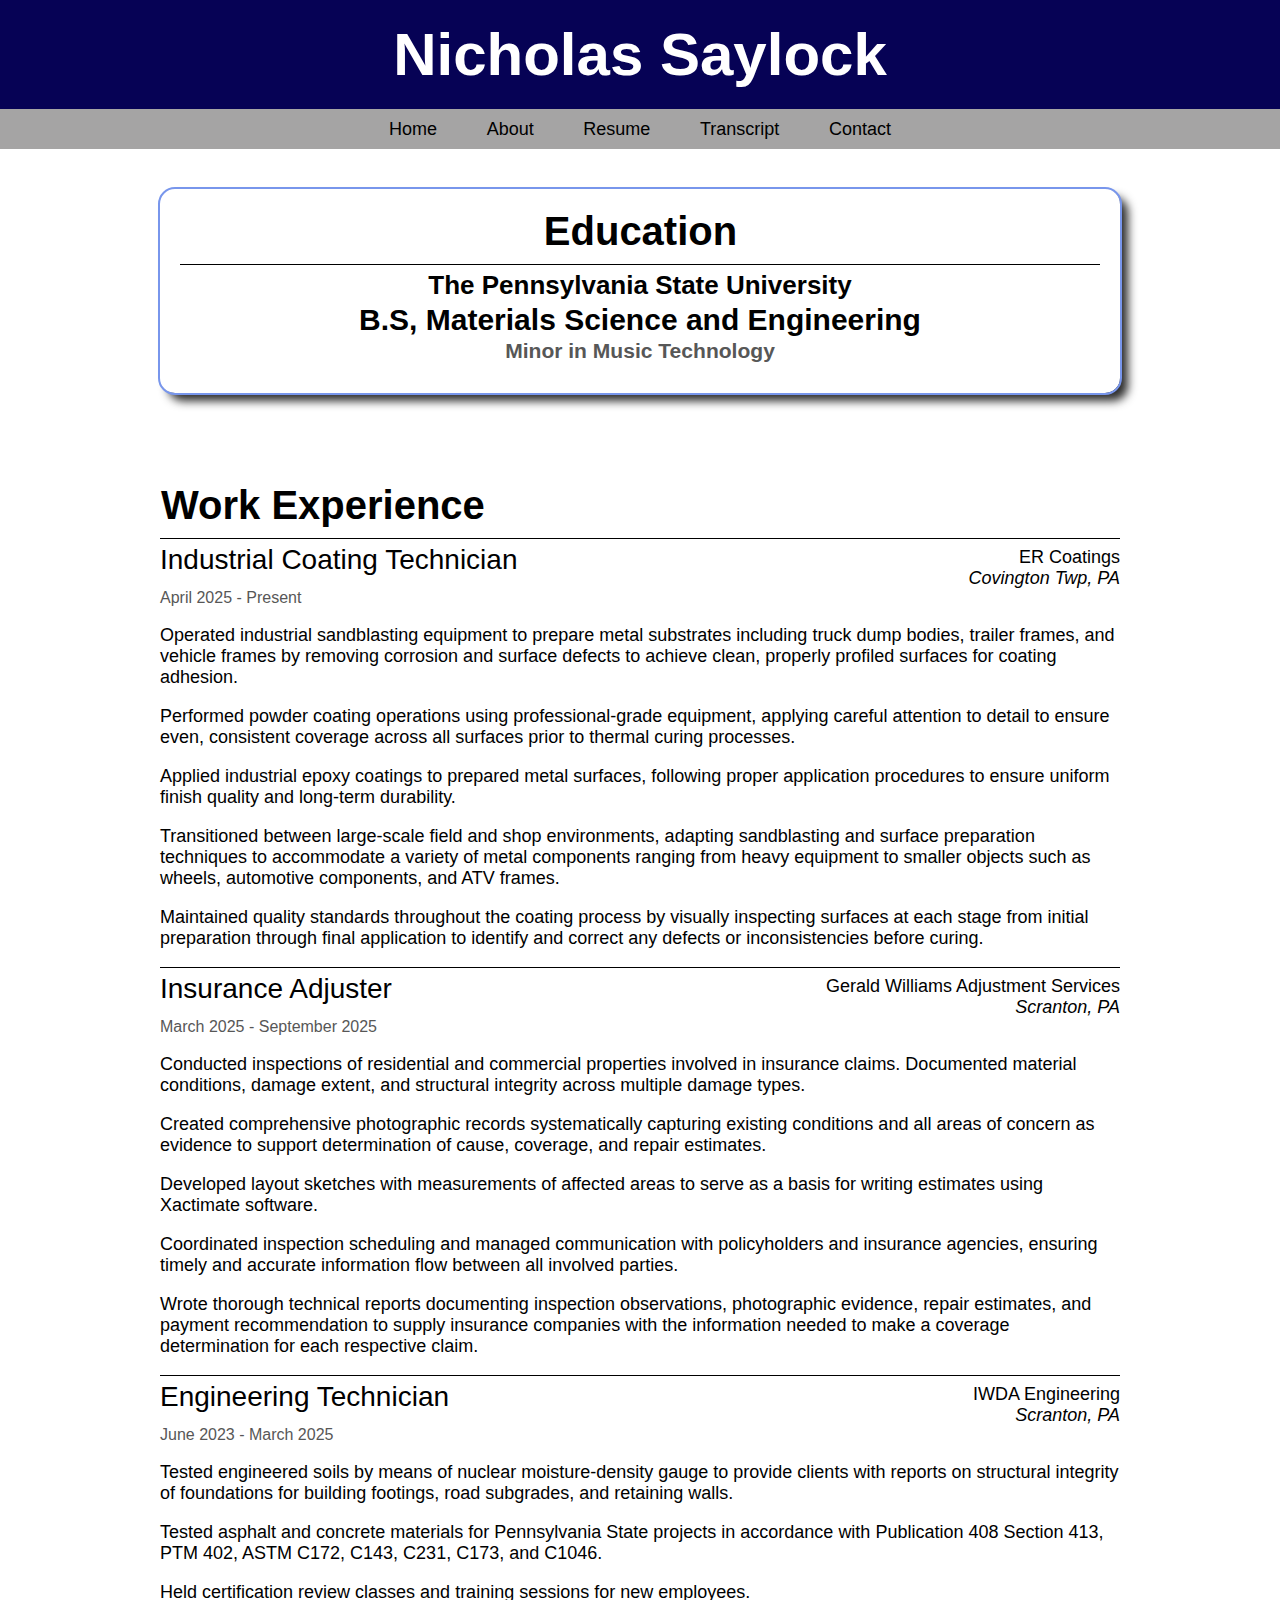
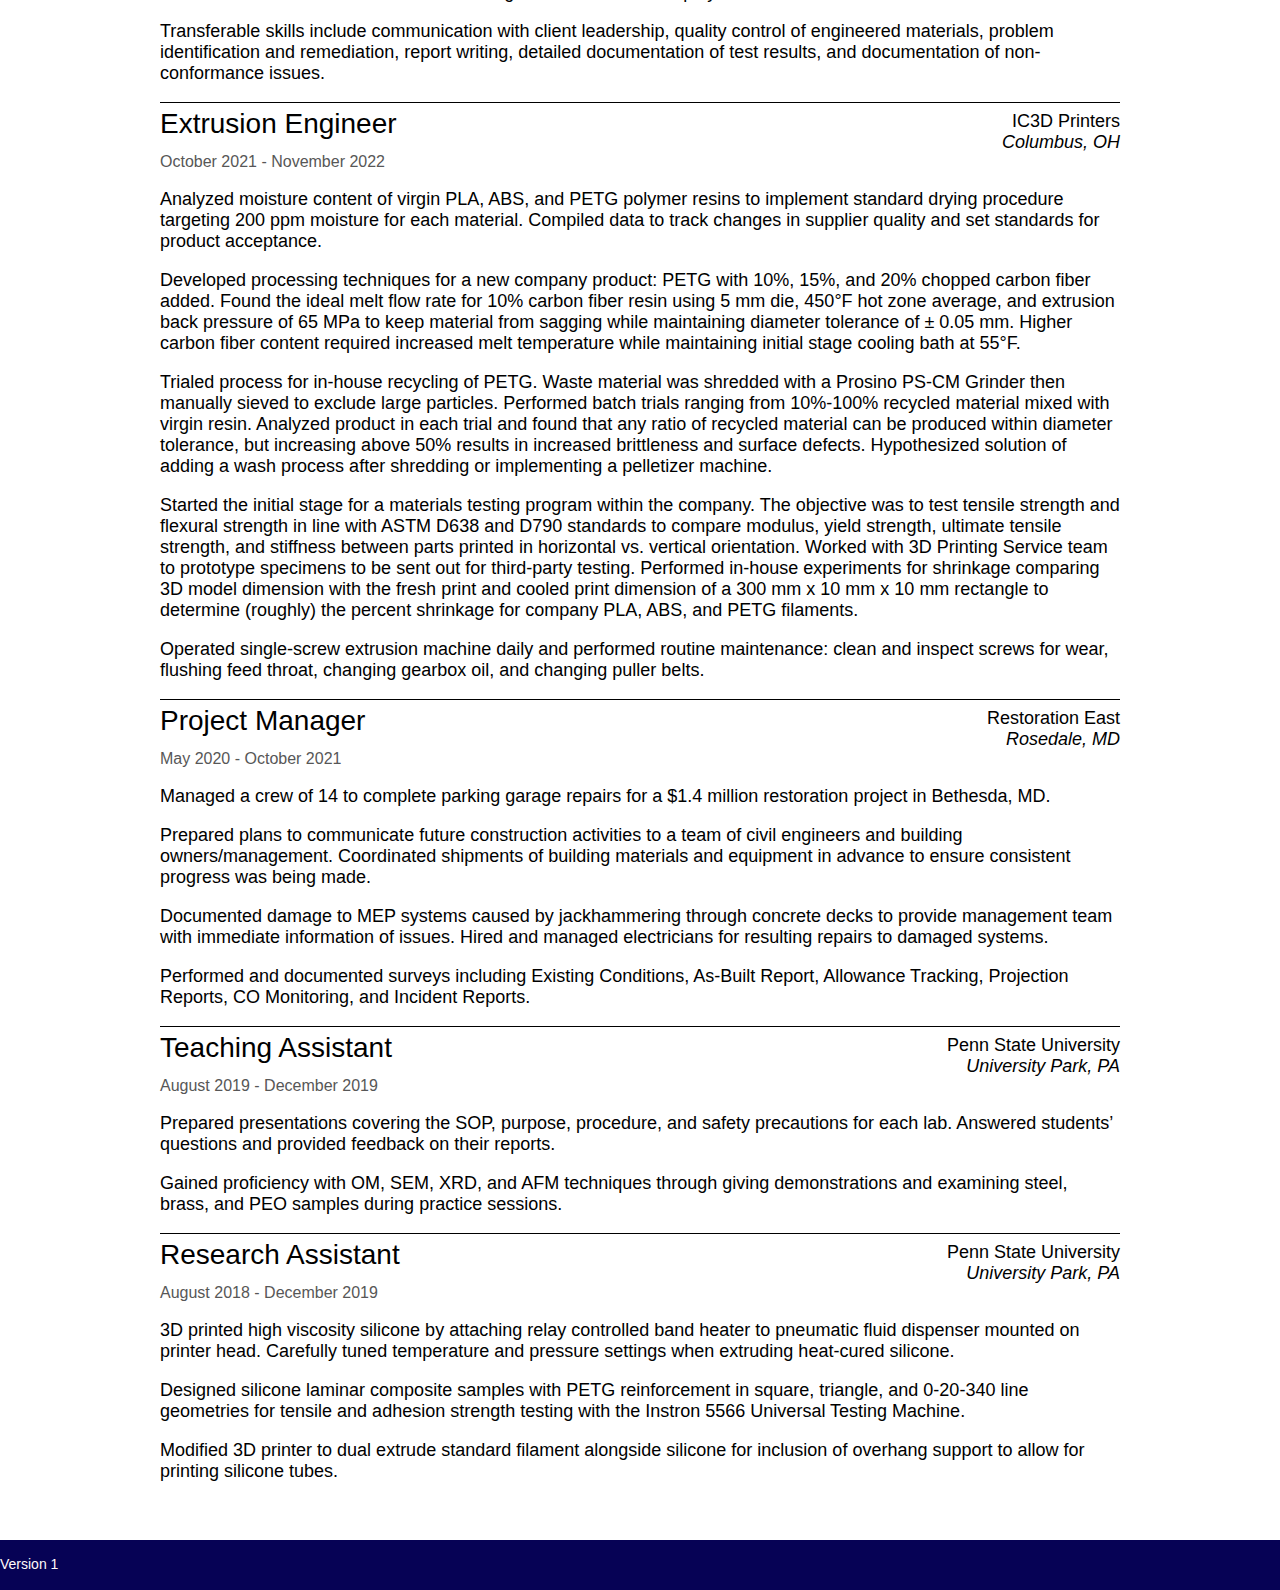
<file: divisions/career/resume.html>
<!DOCTYPE html>
<html lang="en">
<head>
    <meta charset="UTF-8">
    <meta name="viewport" content="width=device-width, initial-scale=1.0">
    <title>Nick Saylock Resume</title>
    <link rel="stylesheet" href="style.css">
</head>
<body>
    <header>
        <div class="nas">Nicholas Saylock</div>
    </header>
    <nav>
        <ul>
            <li><a href="../../index.html">Home</a></li>
            <li><a href="about.html">About</a></li>
            <li><a href="resume.html">Resume</a></li>
            <li><a href="transcript.html">Transcript</a></li>
            <li><a href="contact.html">Contact</a></li>
        </ul>
    </nav>
    <main>
        <section id="content">
            <article>
                <!-- Education -->  
                <div class="bubble" style="padding-top: 20px; padding-bottom: 30px;">              
                <section>
                    <div class="section-heading center">Education</div>
                    <div class="sub-heading center over-line">The Pennsylvania State University</div>
                    <h2 style="font-size: 30px;">B.S, Materials Science and Engineering</h2>
                    <h3 style="color: rgb(87, 87, 87);">Minor in Music Technology</h3>
                </section>
                </div>
                    <div style="height: 50px"></div>
                <section> 
                    <div class="section-heading" style="padding-top: 20px;">Work Experience</div>
    <!-- ERC -->  
                    <div class="job-title">Industrial Coating Technician
                        <div class="company-name">ER Coatings<br><em>Covington Twp, PA</em></div>
                    </div> 
                    <div class="dates">April 2025 - Present</div>
                    <div class="work-description">
                        <p>Operated industrial sandblasting equipment to prepare metal substrates including truck dump bodies, 
                            trailer frames, and vehicle frames by removing corrosion and surface defects to achieve clean, 
                            properly profiled surfaces for coating adhesion.
                        </p>
                        <p>Performed powder coating operations using professional-grade equipment, applying careful attention 
                            to detail to ensure even, consistent coverage across all surfaces prior to thermal curing processes.
                        </p>
                        <p>Applied industrial epoxy coatings to prepared metal surfaces, following proper application procedures 
                            to ensure uniform finish quality and long-term durability.
                        </p>
                        <p>Transitioned between large-scale field and shop environments, adapting sandblasting and surface preparation
                             techniques to accommodate a variety of metal components ranging from heavy equipment to smaller objects 
                             such as wheels, automotive components, and ATV frames.
                        </p>
                        <p>
                            Maintained quality standards throughout the coating process by visually inspecting surfaces at each stage 
                            from initial preparation through final application to identify and correct any defects or inconsistencies 
                            before curing.
                        </p>
                    </div>
    <!-- GWAS -->  
                    <div class="job-title">Insurance Adjuster
                        <div class="company-name">Gerald Williams Adjustment Services<br><em>Scranton, PA</em></div>
                    </div> 
                    <div class="dates">March 2025 - September 2025</div>
                    <div class="work-description">
                        <p>Conducted inspections of residential and commercial properties involved in insurance claims. Documented material 
                            conditions, damage extent, and structural integrity across multiple damage types.
                        </p>
                        <p>Created comprehensive photographic records systematically capturing existing conditions and all areas 
                            of concern as evidence to support determination of cause, coverage, and repair estimates.
                        </p>
                        <p>Developed layout sketches with measurements of affected areas to serve as a basis for writing estimates using
                             Xactimate software.
                            </p>
                        <p>Coordinated inspection scheduling and managed communication with policyholders and insurance agencies, 
                            ensuring timely and accurate information flow between all involved parties.
                        </p>
                        <p>Wrote thorough technical reports documenting inspection observations, photographic evidence, repair estimates, 
                            and payment recommendation to supply insurance companies with the information
                            needed to make a coverage determination for each respective claim.
                        </p>
                    </div>
    <!-- MKS  
                    <div class="job-title">Materials Science Specialist
                        <div class="company-name">MKS Atotech<br><em>Rock Hill, SC</em></div>
                    </div> 
                    <div class="dates">February 2025 - March 2025</div>
                    <div class="work-description">
                        <p>Went through two video interview processes, which resulted in me being offered the job.</p>
                        <p>I resigned from my previous place of work.</p>
                        <p>Signed the offer letter, confidentiality agreement, and performed a background check questionaire.</p>
                        <p>Packed up half of my belongings then applied for an apartment in Fort Mill, NC.</p>
                        <p>2 weeks before my start date, I was informed that MKS had discussed budget cuts within 
                            their company and decided to remove my position. Bummer.
                        </p>
                    </div>
    -->                                 
    <!-- iwda -->
                    <div class="job-title">Engineering Technician
                        <div class="company-name">IWDA Engineering<br><em>Scranton, PA</em></div>
                    </div>
                    <div class="dates">June 2023 - March 2025</div>
                    <div class="work-description">
                        <p>Tested engineered soils by means of nuclear moisture-density gauge to provide clients 
                            with reports on structural integrity of foundations for building footings, road subgrades, 
                            and retaining walls.
                        </p>
                        <p>Tested asphalt and concrete materials for Pennsylvania State projects in accordance 
                            with Publication 408 Section 413, PTM 402, ASTM C172, C143, C231, C173, and C1046.
                        </p>
                        <p>Held certification review classes and training sessions for new employees.</p>
                        <p>Transferable skills include communication with client leadership, quality control of 
                            engineered materials, problem identification and remediation, report writing, 
                            detailed documentation of test results, and documentation of non-conformance issues.
                        </p>
                    </div>
    <!-- ic3d printers-->
                    <div class="job-title">Extrusion Engineer
                        <div class="company-name">IC3D Printers<br><em>Columbus, OH</em></div>
                    </div>
                    <div class="dates">October 2021 - November 2022</div>
                    <div class="work-description">
                        <p>Analyzed moisture content of virgin PLA, ABS, and PETG polymer resins to implement standard 
                            drying procedure targeting 200 ppm moisture for each material. Compiled data to track changes 
                            in supplier quality and set standards for product acceptance.
                        </p>
                        <p>Developed processing techniques for a new company product: PETG with 10%, 15%, and 20% chopped 
                            carbon fiber added. Found the ideal melt flow rate for 10% carbon fiber resin using 5 mm die, 
                            450°F hot zone average, and extrusion back pressure of 65 MPa to keep material from sagging 
                            while maintaining diameter tolerance of ± 0.05 mm. Higher carbon fiber content required increased 
                            melt temperature while maintaining initial stage cooling bath at 55°F.
                        </p>
                        <p>Trialed process for in-house recycling of PETG. Waste material was shredded with a 
                            Prosino PS-CM Grinder then manually sieved to exclude large particles. Performed batch trials 
                            ranging from 10%-100% recycled material mixed with virgin resin. Analyzed product in each trial and 
                            found that any ratio of recycled material can be produced within diameter tolerance, but increasing 
                            above 50% results in increased brittleness and surface defects. Hypothesized solution of adding a 
                            wash process after shredding or implementing a pelletizer machine.
                        </p>
                        <p>Started the initial stage for a materials testing program within the company. The objective was to test 
                            tensile strength and flexural strength in line with ASTM D638 and D790 standards to compare modulus, 
                            yield strength, ultimate tensile strength, and stiffness between parts printed in horizontal vs. 
                            vertical orientation. Worked with 3D Printing Service team to prototype specimens to be sent out for 
                            third-party testing. Performed in-house experiments for shrinkage comparing 3D model dimension with 
                            the fresh print and cooled print dimension of a 300 mm x 10 mm x 10 mm rectangle to determine (roughly) 
                            the percent shrinkage for company PLA, ABS, and PETG filaments.
                        </p>
                        <p>Operated single-screw extrusion machine daily and performed routine maintenance: clean and inspect 
                            screws for wear, flushing feed throat, changing gearbox oil, and changing puller belts.
                        </p>
                    </div>
    <!-- restoration east -->
                    <div class="job-title">Project Manager
                        <div class="company-name">Restoration East<br><em>Rosedale, MD</em></div>    
                    </div>
                    <div class="dates">May 2020 - October 2021</div>
                    <div class="work-description">
                        <p>Managed a crew of 14 to complete parking garage repairs for a $1.4 million restoration project in 
                            Bethesda, MD.
                        </p>
                        <p>Prepared plans to communicate future construction activities to a team of civil engineers and building 
                            owners/management. Coordinated shipments of building materials and equipment in advance to ensure 
                            consistent progress was being made.
                        </p>
                        <p>Documented damage to MEP systems caused by jackhammering through concrete decks to provide management 
                            team with immediate information of issues. Hired and managed electricians for resulting repairs to 
                            damaged systems.
                        </p>
                        <p>Performed and documented surveys including Existing Conditions, As-Built Report, Allowance Tracking, 
                            Projection Reports, CO Monitoring, and Incident Reports.
                        </p>
                    </div>
    <!-- ta 460 -->
                    <div class="job-title">Teaching Assistant
                        <div class="company-name">Penn State University<br><em>University Park, PA</em></div>        
                    </div>
                    <div class="dates">August 2019 - December 2019</div>
                    <div class="work-description">
                        <p>Prepared presentations covering the SOP, purpose, procedure, and safety precautions for each lab. 
                            Answered students’ questions and provided feedback on their reports.
                        </p>
                        <p>Gained proficiency with OM, SEM, XRD, and AFM techniques through giving demonstrations and examining 
                            steel, brass, and PEO samples during practice sessions.
                        </p>
                    </div>
    <!-- research assistant -->
                    <div class="job-title">Research Assistant
                        <div class="company-name">Penn State University<br><em>University Park, PA</em></div>
                    </div>
                    <div class="dates">August 2018 - December 2019</div>
                    <div class="work-description">
                        <p>3D printed high viscosity silicone by attaching relay controlled band heater to pneumatic fluid 
                            dispenser mounted on printer head. Carefully tuned temperature and pressure settings when 
                            extruding heat-cured silicone.
                        </p>
                        <p>Designed silicone laminar composite samples with PETG reinforcement in square, triangle, and 
                            0-20-340 line geometries for tensile and adhesion strength testing with the Instron 5566 
                            Universal Testing Machine.
                        </p>
                        <p>Modified 3D printer to dual extrude standard filament alongside silicone for inclusion of 
                            overhang support to allow for printing silicone tubes.
                        </p>
                    </div>
                </section> 
            </article>
        </section>
    </main>
   

</body>
<footer>
    <a href="v1/index-v1.html" target="_blank">Version 1</a>
</footer>
</html>
</file>
<file: style.css>
body {
    font-family: Arial, sans-serif;
    background-color: white;
    color: black;
    margin: 0;
    padding: 0;
    min-height: 1000px;
}

header {
    background-color: #060255;
    color: white;
    font-weight: bold;
    text-align: center;
    padding: 20px;
}

.nas {
    font-size: 60px;
    font-family: arial;
}

nav {
    background-color: rgb(165, 164, 164);
    padding: 5px;
}

nav ul {
    list-style: none;
    padding: 0;
    text-align: center;
}

nav ul li {
    display: inline;
    margin: 0 15px;
}

nav ul li a {
    color: black;
    text-decoration: none;
    font-size: 22px;
}

main {
    padding: 20px;
    max-width: 1000px;
    margin: auto;
}

article {
    background-color: white;
    padding: 20px;
    border-radius: 5px;
}

#contact {
    padding: 20px;
    text-align: center;
}

form {
    display: flex;
    flex-direction: column;
    max-width: 400px;
    margin: auto;
}

label {
    margin: 10px 0 5px;
}

button {
    margin-top: 10px;
    padding: 10px;
    width: 175px;
    font-size: 25px;
    background-color: #007bff;
    color: white;
    border: none;
    border-radius: 5px;
    cursor: pointer;
}

p {
    font-size: 18px;
    color: black;
}

.section-heading {
    font-size: 40px;
    font-weight: bold;
    padding-left: 1px;
    margin-bottom: 10px;
}

.sub-heading {
    font-size: 26px;
    font-weight: bold;
    color: black;
    padding-top: 5px;
}

.over-line {
    border-top: 1px solid black;
}

.job-title {
    font-size: 28px;
    border-top: 1px solid black;
    padding-top: 5px;
    display: flex;
}

.company-name {
    font-size: 18px;
    text-align: right;
    margin-left: auto;
    padding-top: 3px;
}

.dates {
    color: rgb(87, 87, 87);
}

h2, h3 {
    margin: 0;
    padding-top: 2px;
    text-align: center;
}

.center {
    text-align: center;
}

.bubble {
    margin: 0 0 20px;
    padding: 5px 20px 10px;
    background-color: white;
    outline: 2px solid rgb(120, 150, 236);
    border-radius: 15px;
    font-size: 18px;
    color: black;  
    box-shadow: 8px 8px 10px rgb(44, 44, 44);
}

.transcript-container {
    margin-top: 15px;
    font-size: 22px;
    display: flex;
}

.transcript-L {
    flex: 1;
}

.transcript-R {
    padding-right: 5px;
    text-align: center;
}

.large-text {
    font-size: 30px;
    font-weight: 600;
    border-bottom: 1px solid gray;
}

footer {
    height: 50px;
    background-color: #060255;
    list-style: none;
    display: flex;
    align-items: center;
    justify-content: center;
}

footer a {
    color: snow;
    text-decoration: none;
    font-size: 14px;
}

.short-page {
    position: absolute;
    bottom: 0;
    width: 100%;
}

.picture-block-container {
    display: flex;
}

.picture-block-left {
    display: flex;
    flex-direction: column;
}

.picture-block-right {
    display: flex;
    align-items: center;
}

img {
    margin-left: 20px;
    border-radius: 10px;
}
</file>
<file: style-home.css>
html {
  width: 100dvw;
  overflow-x: hidden;
}

.temp-line {
  position:absolute;
  height: 100vh;
  width: 1px;
  background-color: white;
  left: 50vw;
  top: 0;
}

*{
  font-family: Verdana, Geneva, Tahoma, sans-serif;
}

body {
  background-color: rgb(26, 26, 26);
  margin: 0;
}

h1 {
  position: relative;
  color: white;
  justify-self: center;
  top: 50px;

}

.carousel {
  position: relative;
  outline: 1px solid white;
  height: 50vh;
  width: 80vw;
  top: 15vh;
  justify-self: center;
  display: flex;
  justify-content: center;
  align-items: center;
}

#career, #program, #music {
  position: absolute;
  border-radius: 150px;
  height: 300px;
  width: 300px;
}

#career {
  background-color: red;
  z-index: 3;
}

#program {
  background-color: rgb(4, 0, 255);
  transform: scale(0.75) translate(-250px, -25px);
  z-index: 1;
}

#music {
  background-color: rgb(0, 255, 21);
  transform: scale(0.75) translate(250px, -25px);
  z-index: 1;
}

#left, #right {
  background-color: transparent;
  border: none;
  position: absolute;
  height: 100px;
  width: 100px;
  align-self: center;
  z-index: 5;
}

#left {
  left: 0;
}

#right {
  right: 0;
}

#left:active, #right:active {
  transform: scale(0.95);
}

.left-arrow {
  height: 75%;
  width: 100%;
  transform: rotate(-90deg);
}

.right-arrow {
  height: 75%;
  width: 100%;
  transform: rotate(90deg);
}
</file>
<file: v1/style-v1.css>
* {
    margin: 0;
    padding: 0;
    box-sizing: border-box;
    font-family: 'Segoe UI', Tahoma, Geneva, Verdana, sans-serif;
}

body {
    background: linear-gradient(210deg, rgb(9, 9, 41), rgb(197, 164, 164)),
                linear-gradient(160deg, rgb(0, 255, 98), orange),
                linear-gradient(300deg, white, rgb(252, 235, 235));
    background-attachment: fixed;
}

p {
    padding: 0;
    margin: 3px 0 0 0;
    font-size: 20px;
}

em {
    font-size: 14px;
}

a {
    text-decoration: none;
    color: whitesmoke;
}

button {
    background-color: rgb(48, 90, 228);
    color: snow;
    font-size: 20px;
    height: 40px;
    width: 150px;
    border-radius: 10px;
    margin-top: 3px;
}

.header-container {
    position: fixed;
    height: 100px;
    display: flex;
    flex-direction: column;
    top: 0;
    left: 0;
    right: 0;
}

.header {
    background: linear-gradient(300deg, rgb(19, 25, 82), rgb(110, 138, 190));
    color: whitesmoke;
    font-family:'Trebuchet MS', 'Lucida Sans Unicode', 'Lucida Grande', 'Lucida Sans', Arial, sans-serif;
    height: 75px;
    font-size: 50px;
    padding: 8px 30px 10px;
    text-shadow: 4px 4px 6px black;
}

.nav-bar {
    background: linear-gradient(300deg, rgb(156, 87, 44), rgb(197, 141, 104)); 
    height: 28px;
    line-height: 28px;
    display: flex;
}

.links {
    text-shadow: 4px 2px 5px black;
    font-size: 20px;
    list-style: none;
    margin: 0;
    display: flex;
    
}

li {
    height: 28px;
    padding: 0 40px;
    border-right: 1px solid black;
}

.top-spacer {
    height: 115px;
}

.main {
    display: flex;
}

.side-spacer {
    flex: 1 2;
}

.right {
    margin-left: auto;
}

.main-content {
    font-family: sans-serif;
    padding: 5px 25px;
    display: flex;
    flex: 10 1;
    flex-direction: column;
}

.center {
    align-items: center;
}

.section-heading {
    font-size: 30px;
    font-weight: 600;
    color: snow;
    border-radius: 12px;
    padding: 5px 15px;
    margin: 6px 0 0;
}

.bubble {
    margin: 0 0 20px;
    padding: 5px 20px 10px;
    background-color: snow;
    outline: 2px solid rgb(120, 150, 236);
    border-radius: 15px;
    font-size: 18px;
    color: black;  
    box-shadow: 8px 8px 10px rgb(44, 44, 44);
}

.job-title-container {
    font-size: 18px;
    height: 50px;
    align-items: center;
    display: flex;
    outline: 2px solid black;
    margin: 10px 0;
    padding: 0 15px;
    border-radius: 8px;
}

.job-title,
.company-name {
    font-weight: 500;
    align-self: center;
    flex: 1;
}

.job-title {
    font-size: 24px;
    height: 32px;
    line-height: 32px;
}

.company-name {
    font-size: 18px;
    text-align: right;
    color: rgb(97, 95, 95);
}

.dates {
    margin-top: 5px;
    color: rgb(97, 95, 95);
    font-size: 17px;
    padding-bottom: 2px;
}

.work-description {
    margin-top: 5px;
}

.degree {
    color: black;
    margin-top: 8px;
    font-size: 20px;
}

footer {
    margin-top: 20px;
    background: linear-gradient(300deg, rgb(19, 25, 82), rgb(110, 138, 190));
    color: snow;
    height: 50px;
    display: flex;
    align-items: center;
    justify-content: center;
}

#short-page {
    position: absolute;
    bottom: 0;
    width: 100%;
}

.large-text {
    font-size: 30px;
    font-weight: 600;
    border-bottom: 1px solid gray;
}

.transcript-container {
    margin-top: 15px;
    font-size: 22px;
    display: flex;
}

.transcript-L {
    flex: 1;
}

.transcript-R {
    padding-right: 5px;
    text-align: center;
}
</file>
<file: divisions/career/style.css>
body {
    font-family: Arial, sans-serif;
    background-color: white;
    color: black;
    margin: 0;
    padding: 0;
    min-height: 1000px;
}

header {
    background-color: #060255;
    color: white;
    font-weight: bold;
    text-align: center;
    padding: 20px;
}

.nas {
    font-size: 60px;
    font-family: arial;
}

nav {
    background-color: rgb(165, 164, 164);
    height: 30px;
    padding: 5px;
}

nav ul {
    list-style: none;
    padding: 0;
    text-align: center;
}

nav ul {
    display: flex;
    flex-direction: row;
    justify-content: center;
    column-gap: 4%;
    margin: 0 15px;
}

nav ul li a {
    color: black;
    text-decoration: none;
    font-size: 18px;
}

a {
    height: 30px;
    width: 100%;
    line-height: 30px;
    text-align: middle;
    padding-bottom: 2px;
    border-color: none;
    border-style: none;
    border-width: none;
}

a:hover {
    border-width: 0 0 1px 0;
    border-style: solid;
    border-color: rgb(36, 36, 36);
}

a:active {
    transform: scale(0.97);
}


main {
    padding: 20px;
    max-width: 1000px;
    margin: auto;
}

article {
    background-color: white;
    padding: 20px;
    border-radius: 5px;
}

#contact {
    padding: 20px;
    text-align: center;
}

form {
    display: flex;
    flex-direction: column;
    max-width: 400px;
    margin: auto;
}

label {
    margin: 10px 0 5px;
}

button {
    margin-top: 10px;
    padding: 10px;
    width: 175px;
    font-size: 25px;
    background-color: #007bff;
    color: white;
    border: none;
    border-radius: 5px;
    cursor: pointer;
}

p {
    font-size: 18px;
    color: black;
}

.section-heading {
    font-size: 40px;
    font-weight: bold;
    padding-left: 1px;
    margin-bottom: 10px;
}

.sub-heading {
    font-size: 26px;
    font-weight: bold;
    color: black;
    padding-top: 5px;
}

.over-line {
    border-top: 1px solid black;
}

.job-title {
    font-size: 28px;
    border-top: 1px solid black;
    padding-top: 5px;
    display: flex;
}

.company-name {
    font-size: 18px;
    text-align: right;
    margin-left: auto;
    padding-top: 3px;
}

.dates {
    color: rgb(87, 87, 87);
}

h2, h3 {
    margin: 0;
    padding-top: 2px;
    text-align: center;
}

.center {
    text-align: center;
}

.bubble {
    margin: 0 0 20px;
    padding: 5px 20px 10px;
    background-color: white;
    outline: 2px solid rgb(120, 150, 236);
    border-radius: 15px;
    font-size: 18px;
    color: black;  
    box-shadow: 8px 8px 10px rgb(44, 44, 44);
}

.transcript-container {
    margin-top: 15px;
    font-size: 22px;
    display: flex;
}

.transcript-L {
    flex: 1;
}

.transcript-R {
    padding-right: 5px;
    text-align: center;
}

.large-text {
    font-size: 30px;
    font-weight: 600;
    border-bottom: 1px solid gray;
}

footer {
    height: 50px;
    background-color: #060255;
    list-style: none;
    display: flex;
    align-items: center;
    justify-content: center;
}

footer a {
    color: snow;
    text-decoration: none;
    font-size: 14px;
}

.short-page {
    position: absolute;
    bottom: 0;
    width: 100%;
}

.picture-block-container {
    display: flex;
}

.picture-block-left {
    display: flex;
    flex-direction: column;
}

.picture-block-right {
    display: flex;
    align-items: center;
}

img {
    margin-left: 20px;
    border-radius: 10px;
}

@media (max-width: 500px) {
    nav ul {
        display: grid;
        grid-template-rows: repeat(2, 30px);
        grid-template-columns: repeat(4, auto);
        flex-direction: none;
    }
    nav {
        height: 60px;
    }
}
</file>
